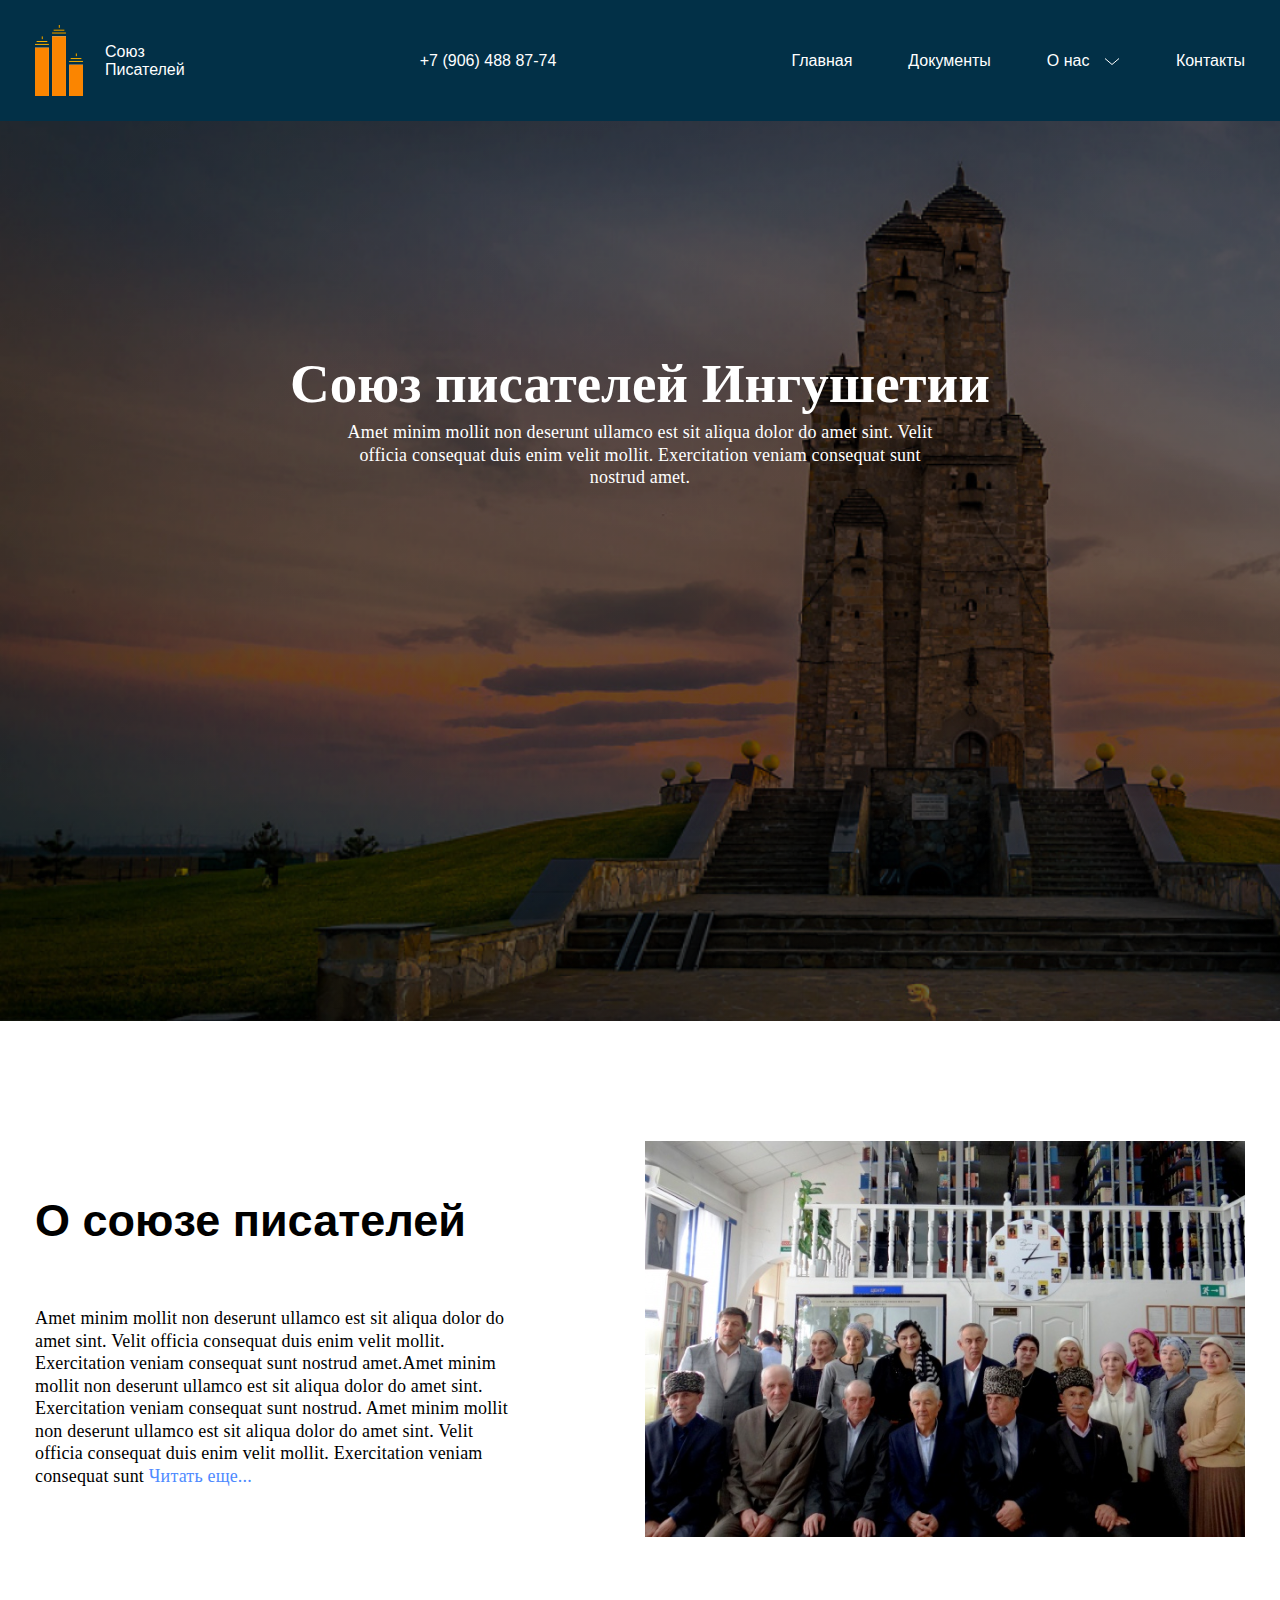
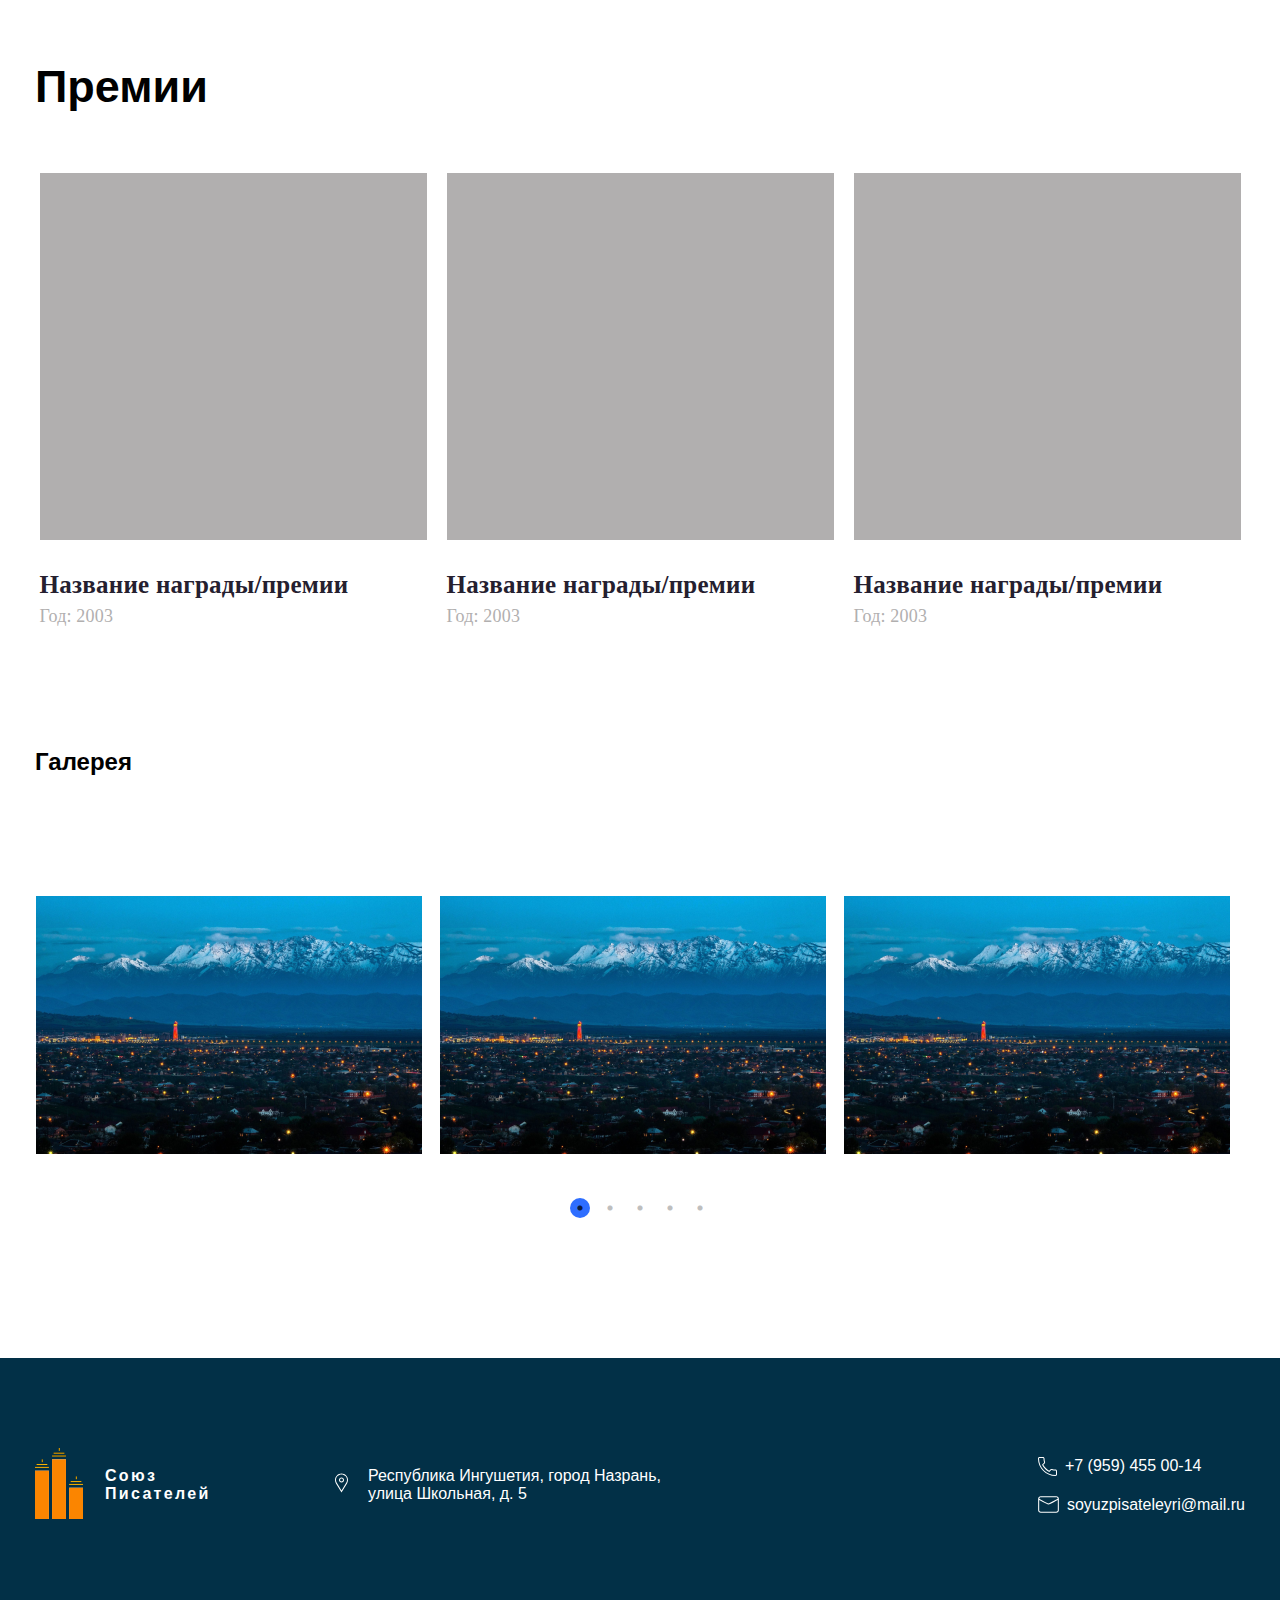
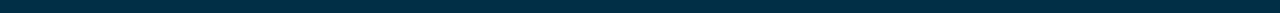
<file: index.html>
<!DOCTYPE html>
<html lang="en">

<head>
    <meta charset="UTF-8">
    <meta name="viewport" content="width=device-width, initial-scale=1.0">
    <title>SouzPisateley</title>
    <link rel="stylesheet" href="css/main.min.css">
    <link rel="stylesheet" href="libs/slick/slick-theme.css">
    <link rel="stylesheet" href="libs/slick/slick.css">
</head>

<body>
    <header class='header'>
        <div class="header__shell container">
            <a href='/' class="header__logo">
                <img src="img/header/logo.svg" alt="logo" />
                <span>Союз <br /> Писателей </span>
            </a>
            <div class="header__phone">
                <a href="tel:+7 (906) 488 87-74">+7 (906) 488 87-74</a>
            </div>

            <div class="header__icon">
                <span></span>
            </div>

            <nav class="header__nav">
                <ul class="header__nav-link">
                    <li class="header__nav-item">
                        <a href="#" class="header__nav-link">Главная</a>
                    </li>
                    <li class="header__nav-item">
                        <a href="documents.html" class="header__nav-link">Документы</a>
                    </li>
                    <li class="header__nav-item">
                        <a href="about-us.html" class="header__nav-link">
                            О нас
                            <svg width="16" height="8" viewBox="0 0 16 8" fill="none"
                                xmlns="http://www.w3.org/2000/svg">
                                <path d="M1 0.5L8 6.5L15 0.5" stroke="white" strokeWidth="1.3" />
                            </svg>
                        </a>
                        <ul class='submenu'>
                            <li><a href="projects.html">Проекты</a></li>
                            <li><a href="writers.html">Писатели</a></li>
                            <li><a href="works.html">Творчество</a></li>
                        </ul>
                    </li>
                    <li class="header__nav-item">
                        <a href="contacts.html" class="header__nav-link">Контакты</a>
                    </li>
                </ul>
            </nav>
        </div>
    </header>

    <main class="main">
        <section class='homePage'>
            <div class='home'>
                <div class="container">
                    <h1 class="home_title">
                        Союз писателей Ингушетии
                    </h1>
                    <p class="home_description">
                        Amet minim mollit non deserunt ullamco est sit aliqua dolor do amet sint. Velit officia
                        consequat duis enim velit mollit. Exercitation veniam consequat sunt nostrud amet.
                    </p>
                </div>
            </div>
            <div class="container">
                <div class='aboutUnionWriters'>
                    <div class="text-block">
                        <h2 class="section-title section-title_aboutUnionWriters">О союзе писателей</h2>
                        <p class='text'>
                            Amet minim mollit non deserunt ullamco est sit aliqua dolor do amet sint. Velit officia
                            consequat duis enim velit mollit. Exercitation veniam consequat sunt nostrud amet.Amet minim
                            mollit non deserunt ullamco est sit aliqua dolor do amet sint. Exercitation veniam consequat
                            sunt nostrud.
                            Amet minim mollit non deserunt ullamco est sit aliqua dolor do amet sint. Velit officia
                            consequat duis enim velit mollit. Exercitation veniam consequat sunt <span
                                class='read-more'>Читать еще...</span>
                        </p>
                    </div>
                    <div class="img-block">
                        <img src="img/Main/writers.png" alt="writers" />
                    </div>
                </div>
                <div class='prizes'>
                    <h2 class="section-title">Премии</h2>
                    <div class="prizes-blocks">
                        <div class="prizes-block">
                            <div class="prizes-block_img-block">
                                <img src="img/Main/prizes-img.png" alt="prizesImg" />
                            </div>
                            <div class="prizes-block_title">
                                <p>Название награды/премии</p>
                                <span class='date'>Год: 2003</span>
                            </div>
                        </div>
                        <div class="prizes-block">
                            <div class="prizes-block_img-block">
                                <img src="img/Main/prizes-img.png" alt="prizesImg" />
                            </div>
                            <div class="prizes-block_title">
                                <p>Название награды/премии</p>
                                <span class='date'>Год: 2003</span>
                            </div>
                        </div>
                        <div class="prizes-block">
                            <div class="prizes-block_img-block">
                                <img src="img/Main/prizes-img.png" alt="prizesImg" />
                            </div>
                            <div class="prizes-block_title">
                                <p>Название награды/премии</p>
                                <span class='date'>Год: 2003</span>
                            </div>
                        </div>
                    </div>
                </div>
                <div class="gallery__wrapper">
                    <h2 class="title-h2">Галерея</h2>
                    <div class="gallery">
                        <div class="gallery__img">
                            <img src="img/Main/magas.png" alt="Город Назрань на фоне гор" />
                        </div>
                        <div class="gallery__img">
                            <img src="img/Main/magas.png" alt="Башни Ингушетии" />
                        </div>
                        <div class="gallery__img">
                            <img src="img/Main/magas.png" alt="Башни Ингушетии" />
                        </div>
                        <div class="gallery__img">
                            <img src="img/Main/magas.png" alt="Башни Ингушетии" />
                        </div>
                        <div class="gallery__img">
                            <img src="img/Main/magas.png" alt="Башни Ингушетии" />
                        </div>
                        <div class="gallery__img">
                            <img src="img/Main/magas.png" alt="Башни Ингушетии" />
                        </div>
                        <div class="gallery__img">
                            <img src="img/Main/magas.png" alt="Башни Ингушетии" />
                        </div>
                    </div>
                </div>
            </div>
        </section>
    </main>

    <footer class='footer'>
        <div class="footer__shell container">
            <div class="footer__logo">
                <div>
                    <svg width="48" height="71" viewBox="0 0 48 71" fill="none" xmlns="http://www.w3.org/2000/svg">
                        <rect y="22.72" width="13.9355" height="48.28" fill="white" />
                        <rect x="17.0322" y="11.36" width="13.9355" height="59.64" fill="white" />
                        <rect x="34.0645" y="39.76" width="13.9355" height="31.24" fill="white" />
                        <line x1="5.575e-08" y1="19.38" x2="13.9355" y2="19.38" stroke="black" />
                        <line x1="1.54883" y1="16.54" x2="12.3875" y2="16.54" stroke="black" />
                        <line x1="7.24219" y1="14.2" x2="7.24219" y2="11.36" stroke="black" />
                        <line x1="17.0322" y1="8.01999" x2="30.9677" y2="8.01999" stroke="black" />
                        <line x1="18.5811" y1="5.17999" x2="29.4198" y2="5.17999" stroke="black" />
                        <line x1="24.2744" y1="2.84" x2="24.2744" y2="-3.59632e-06" stroke="black" />
                        <line x1="34.0645" y1="36.42" x2="47.9999" y2="36.42" stroke="black" />
                        <line x1="35.6133" y1="33.58" x2="46.452" y2="33.58" stroke="black" />
                        <line x1="41.3066" y1="31.24" x2="41.3066" y2="28.4" stroke="black" />
                        <rect y="22.72" width="13.9355" height="48.28" fill="#FB8500" />
                        <rect x="17.0322" y="11.36" width="13.9355" height="59.64" fill="#FB8500" />
                        <rect x="34.0645" y="39.76" width="13.9355" height="31.24" fill="#FB8500" />
                        <line x1="5.575e-08" y1="19.38" x2="13.9355" y2="19.38" stroke="#FFB703" />
                        <line x1="1.54883" y1="16.54" x2="12.3875" y2="16.54" stroke="#FFB703" />
                        <line x1="7.24219" y1="14.2" x2="7.24219" y2="11.36" stroke="#FFB703" />
                        <line x1="17.0322" y1="8.01999" x2="30.9677" y2="8.01999" stroke="#FFB703" />
                        <line x1="18.5811" y1="5.17999" x2="29.4198" y2="5.17999" stroke="#FFB703" />
                        <line x1="24.2744" y1="2.84" x2="24.2744" y2="-3.59632e-06" stroke="#FFB703" />
                        <line x1="34.0645" y1="36.42" x2="47.9999" y2="36.42" stroke="#FFB703" />
                        <line x1="35.6133" y1="33.58" x2="46.452" y2="33.58" stroke="#FFB703" />
                        <line x1="41.3066" y1="31.24" x2="41.3066" y2="28.4" stroke="#FFB703" />
                    </svg>
                </div>
                <p class='span'>Союз Писателей </p>
            </div>
            <div class="footer__content">
                <div class="footer__location">
                    <div>
                        <svg width="13" height="20" viewBox="0 0 13 20" fill="none" xmlns="http://www.w3.org/2000/svg">
                            <path
                                d="M6.5 4.5C7.16304 4.5 7.79893 4.76339 8.26777 5.23223C8.73661 5.70107 9 6.33696 9 7C9 7.3283 8.93534 7.65339 8.8097 7.95671C8.68406 8.26002 8.49991 8.53562 8.26777 8.76777C8.03562 8.99991 7.76002 9.18406 7.45671 9.3097C7.15339 9.43534 6.8283 9.5 6.5 9.5C5.83696 9.5 5.20107 9.23661 4.73223 8.76777C4.26339 8.29893 4 7.66304 4 7C4 6.33696 4.26339 5.70107 4.73223 5.23223C5.20107 4.76339 5.83696 4.5 6.5 4.5ZM6.5 5.5C6.10218 5.5 5.72064 5.65804 5.43934 5.93934C5.15804 6.22064 5 6.60218 5 7C5 7.39782 5.15804 7.77936 5.43934 8.06066C5.72064 8.34196 6.10218 8.5 6.5 8.5C6.89782 8.5 7.27936 8.34196 7.56066 8.06066C7.84196 7.77936 8 7.39782 8 7C8 6.60218 7.84196 6.22064 7.56066 5.93934C7.27936 5.65804 6.89782 5.5 6.5 5.5ZM1.8 9.86L6.5 17.59L11.2 9.86C11.71 9 12 8.05 12 7C12 5.54131 11.4205 4.14236 10.3891 3.11091C9.35764 2.07946 7.95869 1.5 6.5 1.5C5.04131 1.5 3.64236 2.07946 2.61091 3.11091C1.57946 4.14236 1 5.54131 1 7C1 8.05 1.29 9 1.8 9.86ZM12.05 10.38L6.5 19.5L0.95 10.38C0.35 9.39 0 8.24 0 7C0 5.27609 0.684819 3.62279 1.90381 2.40381C3.12279 1.18482 4.77609 0.5 6.5 0.5C8.22391 0.5 9.87721 1.18482 11.0962 2.40381C12.3152 3.62279 13 5.27609 13 7C13 8.24 12.65 9.39 12.05 10.38Z"
                                fill="white" />
                        </svg>
                    </div>
                    <span>Республика Ингушетия, город Назрань, улица Школьная, д. 5</span>
                </div>
                <div class="footer__contacts">
                    <div class="footer__contacts-phone">
                        <svg width="19" height="19" viewBox="0 0 19 19" fill="none" xmlns="http://www.w3.org/2000/svg">
                            <path
                                d="M17.5 19C17.8978 19 18.2794 18.842 18.5607 18.5607C18.842 18.2794 19 17.8978 19 17.5V14C19 13.6022 18.842 13.2206 18.5607 12.9393C18.2794 12.658 17.8978 12.5 17.5 12.5C16.33 12.5 15.18 12.32 14.08 11.95C13.817 11.867 13.5363 11.8576 13.2683 11.9228C13.0004 11.988 12.7554 12.1254 12.56 12.32L11.12 13.76C8.63231 12.4023 6.58768 10.3577 5.23 7.87L6.66 6.44C7.07 6.05 7.22 5.47 7.04 4.91C6.68 3.82 6.5 2.67 6.5 1.5C6.5 1.10218 6.34196 0.720644 6.06066 0.43934C5.77936 0.158035 5.39782 0 5 0H1.5C1.10218 0 0.720644 0.158035 0.43934 0.43934C0.158035 0.720644 0 1.10218 0 1.5C0 11.15 7.85 19 17.5 19ZM1.5 1H5C5.13261 1 5.25979 1.05268 5.35355 1.14645C5.44732 1.24021 5.5 1.36739 5.5 1.5C5.5 2.78 5.7 4.03 6.09 5.22C6.14 5.36 6.13 5.56 5.97 5.72L4 7.68C5.65 10.91 8.07 13.33 11.31 15L13.26 13.03C13.4 12.89 13.59 12.85 13.77 12.9C14.97 13.3 16.22 13.5 17.5 13.5C17.6326 13.5 17.7598 13.5527 17.8536 13.6464C17.9473 13.7402 18 13.8674 18 14V17.5C18 17.6326 17.9473 17.7598 17.8536 17.8536C17.7598 17.9473 17.6326 18 17.5 18C8.4 18 1 10.6 1 1.5C1 1.36739 1.05268 1.24021 1.14645 1.14645C1.24021 1.05268 1.36739 1 1.5 1Z"
                                fill="white" />
                        </svg>
                        <a href="tel:+7 (959) 455 00-14">+7 (959) 455 00-14</a>
                    </div>
                    <div class="footer__contacts-mail">
                        <svg width="21" height="17" viewBox="0 0 21 17" fill="none" xmlns="http://www.w3.org/2000/svg">
                            <path
                                d="M18.2451 0.234375H2.75553C2.06487 0.234375 1.40249 0.508742 0.91411 0.997118C0.425734 1.48549 0.151367 2.14787 0.151367 2.83854V14.1615C0.151367 14.8521 0.425734 15.5145 0.91411 16.0029C1.40249 16.4913 2.06487 16.7656 2.75553 16.7656H18.2451C18.9358 16.7656 19.5982 16.4913 20.0865 16.0029C20.5749 15.5145 20.8493 14.8521 20.8493 14.1615V2.83854C20.8493 2.14787 20.5749 1.48549 20.0865 0.997118C19.5982 0.508742 18.9358 0.234375 18.2451 0.234375ZM2.75553 1.27604H18.2451C18.6394 1.2749 19.0193 1.42397 19.3076 1.69293C19.5959 1.96188 19.771 2.33055 19.7972 2.72396C17.2243 4.09896 14.641 5.46354 12.0576 6.83854C11.7081 7.05756 11.3384 7.24244 10.9535 7.39062C10.6513 7.45026 10.3399 7.44487 10.0399 7.37483C9.73997 7.30478 9.45838 7.17168 9.21387 6.98438C7.7347 6.20312 6.25553 5.41146 4.78678 4.63021C3.59928 4.00521 2.39095 3.36979 1.20345 2.73438C1.22761 2.33929 1.4017 1.96833 1.69017 1.69729C1.97864 1.42624 2.35971 1.27557 2.75553 1.27604ZM19.8076 14.1615C19.8076 14.5759 19.643 14.9733 19.35 15.2663C19.0569 15.5593 18.6595 15.724 18.2451 15.724H2.75553C2.34113 15.724 1.94371 15.5593 1.65068 15.2663C1.35765 14.9733 1.19303 14.5759 1.19303 14.1615V3.91667C3.65137 5.20833 6.09928 6.52083 8.55762 7.82292C8.99683 8.0922 9.46967 8.30235 9.96387 8.44792C10.6872 8.56552 11.4285 8.41355 12.0472 8.02083C13.5576 7.22917 15.0576 6.42708 16.568 5.63542C17.6514 5.05208 18.7243 4.48958 19.8076 3.91667V14.1615Z"
                                fill="white" />
                        </svg>
                        <a href="mailto:soyuzpisateleyri@mail.ru">soyuzpisateleyri@mail.ru</a>
                    </div>
                </div>
            </div>
        </div>
    </footer>

    <script src="js/index.js"></script>
</body>

</html>
</file>
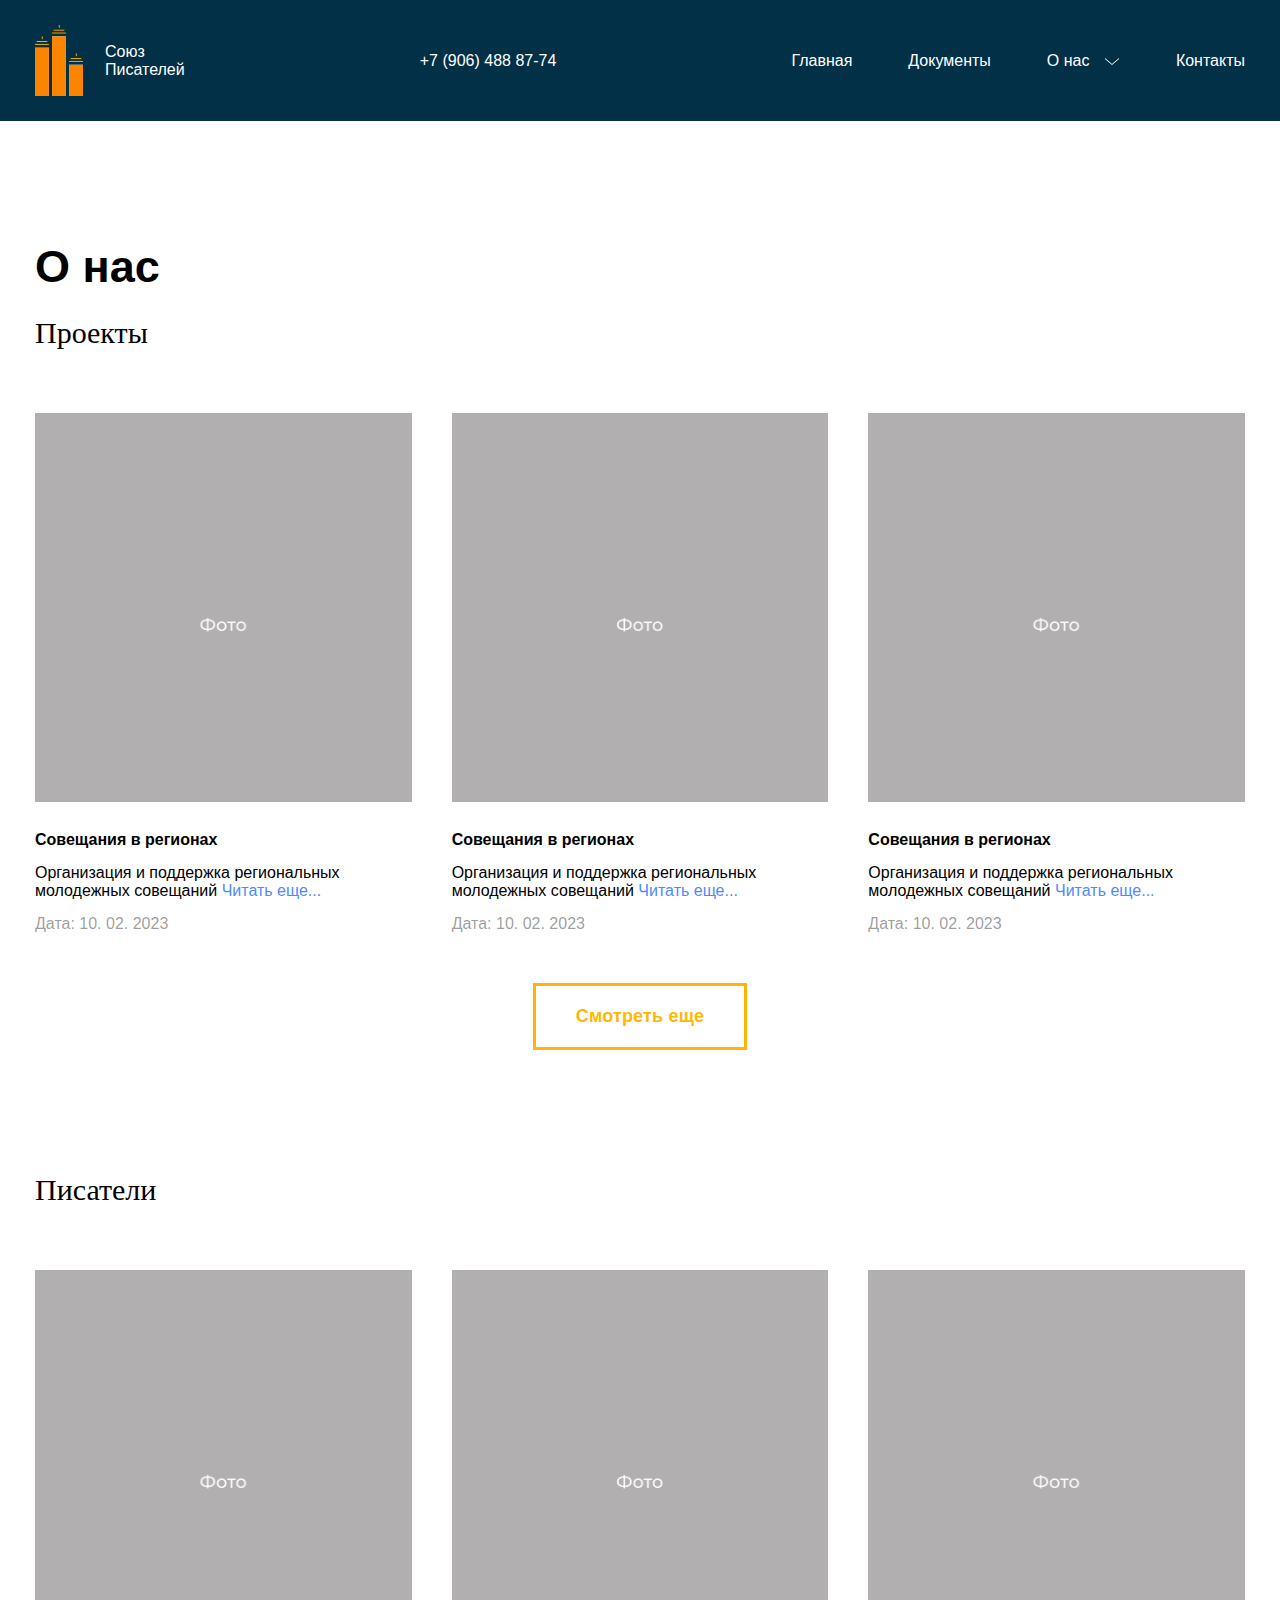
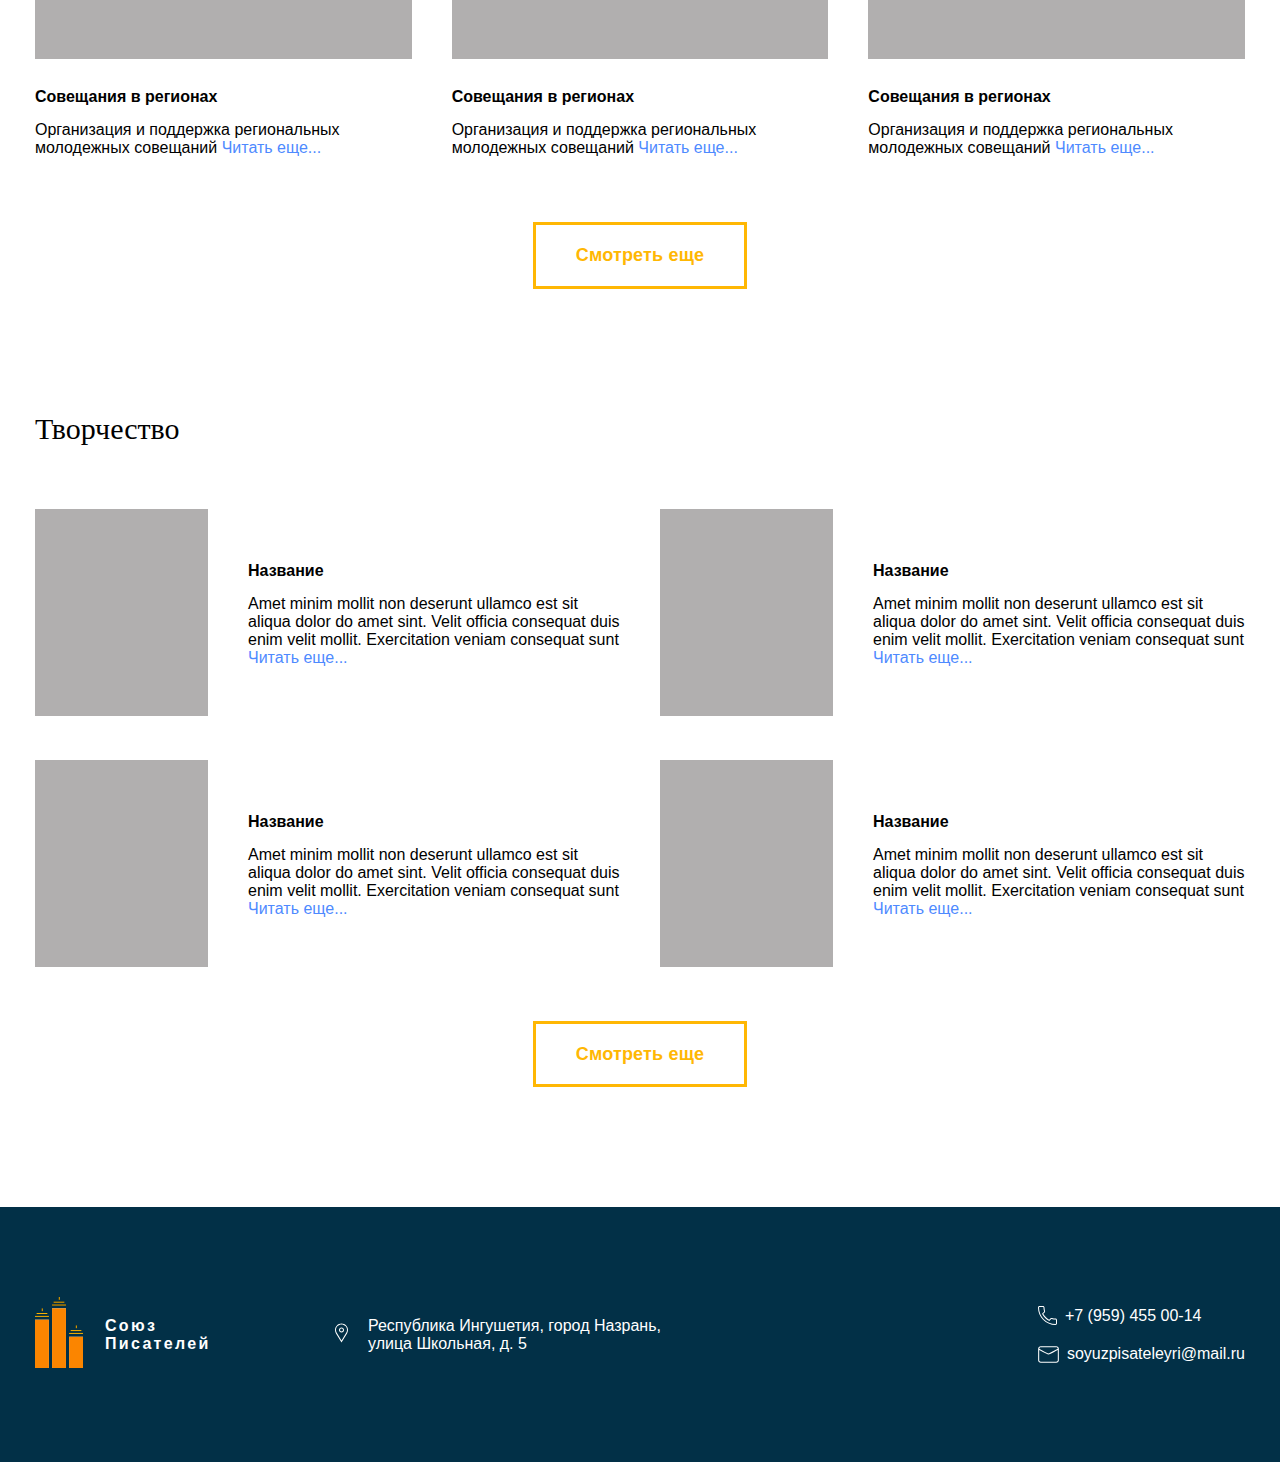
<file: about-us.html>
<!DOCTYPE html>
<html lang="en">

<head>
    <meta charset="UTF-8">
    <meta name="viewport" content="width=device-width, initial-scale=1.0">
    <title>SouzPisateley</title>
    <link rel="stylesheet" href="css/main.min.css">
</head>

<body>
    <header class='header'>
        <div class="header__shell container">
            <a href='/' class="header__logo">
                <img src="img/header/logo.svg" alt="logo" />
                <span>Союз <br /> Писателей </span>
            </a>
            <div class="header__phone">
                <a href="tel:+7 (906) 488 87-74">+7 (906) 488 87-74</a>
            </div>

            <div class="header__icon">
                <span></span>
            </div>

            <nav class="header__nav">
                <ul class="header__nav-link">
                    <li class="header__nav-item">
                        <a href="/" class="header__nav-link">Главная</a>
                    </li>
                    <li class="header__nav-item">
                        <a href="documents.html" class="header__nav-link">Документы</a>
                    </li>
                    <li class="header__nav-item">
                        <a href="#" class="header__nav-link">
                            О нас
                            <svg width="16" height="8" viewBox="0 0 16 8" fill="none"
                                xmlns="http://www.w3.org/2000/svg">
                                <path d="M1 0.5L8 6.5L15 0.5" stroke="white" strokeWidth="1.3" />
                            </svg>
                        </a>
                        <ul class='submenu'>
                            <li><a href="projects.html">Проекты</a></li>
                            <li><a href="writers.html">Писатели</a></li>
                            <li><a href="works.html">Творчество</a></li>
                        </ul>
                    </li>
                    <li class="header__nav-item">
                        <a href="contacts.html" class="header__nav-link">Контакты</a>
                    </li>
                </ul>
            </nav>
        </div>
    </header>

    <main class="main">
        <section class='aboutUs'>
            <div class="projects container">
                <h2 class="section-title section-title_aboutUs">О нас</h2>
                <h3 class="aboutUs__subtitle">Проекты</h3>
                <div class="projects__items">
                    <div class='project-card'>
                        <div class="project-card__img">
                            <img src="img/Main/project-img.png" alt="img" />
                        </div>
                        <div class="project-card__content">
                            <h4 class="project-card__title">Совещания в регионах</h4>
                            <p class="project-card__text">Организация и поддержка региональных молодежных совещаний
                                <span><a href='/'>Читать еще...</a></span>
                            </p>
                            <span class="project-card__date">Дата: 10. 02. 2023</span>
                        </div>
                    </div>
                    <div class='project-card'>
                        <div class="project-card__img">
                            <img src="img/Main/project-img.png" alt="img" />
                        </div>
                        <div class="project-card__content">
                            <h4 class="project-card__title">Совещания в регионах</h4>
                            <p class="project-card__text">Организация и поддержка региональных молодежных совещаний
                                <span><a href='/'>Читать еще...</a></span>
                            </p>
                            <span class="project-card__date">Дата: 10. 02. 2023</span>
                        </div>
                    </div>
                    <div class='project-card'>
                        <div class="project-card__img">
                            <img src="img/Main/project-img.png" alt="img" />
                        </div>
                        <div class="project-card__content">
                            <h4 class="project-card__title">Совещания в регионах</h4>
                            <p class="project-card__text">Организация и поддержка региональных молодежных совещаний
                                <span><a href='/'>Читать еще...</a></span>
                            </p>
                            <span class="project-card__date">Дата: 10. 02. 2023</span>
                        </div>
                    </div>
                </div>
                <div class='aboutUs-button'>
                    <a class="btn" href="/projects.html">Смотреть еще</a>
                </div>
            </div>

            <div class="writers container">
                <h3 class="aboutUs__subtitle">Писатели</h3>
                <div class="writers__items">
                    <div class='writers-card'>
                        <div class="writers-card__img">
                            <img src="img/Main/project-img.png" alt="img" />
                        </div>
                        <div class="writers-card__content">
                            <h4 class="writers-card__title">Совещания в регионах</h4>
                            <p class="writers-card__text">Организация и поддержка региональных молодежных совещаний
                                <span><a href='/'>Читать еще...</a></span>
                            </p>
                        </div>
                    </div>
                    <div class='writers-card'>
                        <div class="writers-card__img">
                            <img src="img/Main/project-img.png" alt="img" />
                        </div>
                        <div class="writers-card__content">
                            <h4 class="writers-card__title">Совещания в регионах</h4>
                            <p class="writers-card__text">Организация и поддержка региональных молодежных совещаний
                                <span><a href='/'>Читать еще...</a></span>
                            </p>
                        </div>
                    </div>
                    <div class='writers-card'>
                        <div class="writers-card__img">
                            <img src="img/Main/project-img.png" alt="img" />
                        </div>
                        <div class="writers-card__content">
                            <h4 class="writers-card__title">Совещания в регионах</h4>
                            <p class="writers-card__text">Организация и поддержка региональных молодежных совещаний
                                <span><a href='/'>Читать еще...</a></span>
                            </p>
                        </div>
                    </div>
                </div>
                <div class='aboutUs-button'>
                    <a class="btn" href="/writers.html">Смотреть еще</a>
                </div>
            </div>

            <div class="works container">
                <h3 class="aboutUs__subtitle">Творчество</h3>
                <div class="works__items">
                    <div class='work-card'>
                        <div class="work-card__img">
                            <img src="img/Main/work-img.png" alt="work-img" />
                        </div>
                        <div class="work-card__content">
                            <h4 class="work-card__title">Название</h4>
                            <p class="work-card__text">Amet minim mollit non deserunt ullamco est sit aliqua dolor do
                                amet
                                sint. Velit officia consequat duis enim velit mollit. Exercitation veniam consequat sunt
                            </p>
                            <span class="work-card__reading"><a href="/">Читать еще...</a></span>
                        </div>
                    </div>
                    <div class='work-card'>
                        <div class="work-card__img">
                            <img src="img/Main/work-img.png" alt="work-img" />
                        </div>
                        <div class="work-card__content">
                            <h4 class="work-card__title">Название</h4>
                            <p class="work-card__text">Amet minim mollit non deserunt ullamco est sit aliqua dolor do
                                amet
                                sint. Velit officia consequat duis enim velit mollit. Exercitation veniam consequat sunt
                            </p>
                            <span class="work-card__reading"><a href="/">Читать еще...</a></span>
                        </div>
                    </div>
                    <div class='work-card'>
                        <div class="work-card__img">
                            <img src="img/Main/work-img.png" alt="work-img" />
                        </div>
                        <div class="work-card__content">
                            <h4 class="work-card__title">Название</h4>
                            <p class="work-card__text">Amet minim mollit non deserunt ullamco est sit aliqua dolor do
                                amet
                                sint. Velit officia consequat duis enim velit mollit. Exercitation veniam consequat sunt
                            </p>
                            <span class="work-card__reading"><a href="/">Читать еще...</a></span>
                        </div>
                    </div>
                    <div class='work-card'>
                        <div class="work-card__img">
                            <img src="img/Main/work-img.png" alt="work-img" />
                        </div>
                        <div class="work-card__content">
                            <h4 class="work-card__title">Название</h4>
                            <p class="work-card__text">Amet minim mollit non deserunt ullamco est sit aliqua dolor do
                                amet
                                sint. Velit officia consequat duis enim velit mollit. Exercitation veniam consequat sunt
                            </p>
                            <span class="work-card__reading"><a href="/">Читать еще...</a></span>
                        </div>
                    </div>
                </div>
                <div class='aboutUs-button'>
                    <a class="btn" href="/works.html">Смотреть еще</a>
                </div>
            </div>
        </section>
    </main>

    <footer class='footer'>
        <div class="footer__shell container">
            <div class="footer__logo">
                <div>
                    <svg width="48" height="71" viewBox="0 0 48 71" fill="none" xmlns="http://www.w3.org/2000/svg">
                        <rect y="22.72" width="13.9355" height="48.28" fill="white" />
                        <rect x="17.0322" y="11.36" width="13.9355" height="59.64" fill="white" />
                        <rect x="34.0645" y="39.76" width="13.9355" height="31.24" fill="white" />
                        <line x1="5.575e-08" y1="19.38" x2="13.9355" y2="19.38" stroke="black" />
                        <line x1="1.54883" y1="16.54" x2="12.3875" y2="16.54" stroke="black" />
                        <line x1="7.24219" y1="14.2" x2="7.24219" y2="11.36" stroke="black" />
                        <line x1="17.0322" y1="8.01999" x2="30.9677" y2="8.01999" stroke="black" />
                        <line x1="18.5811" y1="5.17999" x2="29.4198" y2="5.17999" stroke="black" />
                        <line x1="24.2744" y1="2.84" x2="24.2744" y2="-3.59632e-06" stroke="black" />
                        <line x1="34.0645" y1="36.42" x2="47.9999" y2="36.42" stroke="black" />
                        <line x1="35.6133" y1="33.58" x2="46.452" y2="33.58" stroke="black" />
                        <line x1="41.3066" y1="31.24" x2="41.3066" y2="28.4" stroke="black" />
                        <rect y="22.72" width="13.9355" height="48.28" fill="#FB8500" />
                        <rect x="17.0322" y="11.36" width="13.9355" height="59.64" fill="#FB8500" />
                        <rect x="34.0645" y="39.76" width="13.9355" height="31.24" fill="#FB8500" />
                        <line x1="5.575e-08" y1="19.38" x2="13.9355" y2="19.38" stroke="#FFB703" />
                        <line x1="1.54883" y1="16.54" x2="12.3875" y2="16.54" stroke="#FFB703" />
                        <line x1="7.24219" y1="14.2" x2="7.24219" y2="11.36" stroke="#FFB703" />
                        <line x1="17.0322" y1="8.01999" x2="30.9677" y2="8.01999" stroke="#FFB703" />
                        <line x1="18.5811" y1="5.17999" x2="29.4198" y2="5.17999" stroke="#FFB703" />
                        <line x1="24.2744" y1="2.84" x2="24.2744" y2="-3.59632e-06" stroke="#FFB703" />
                        <line x1="34.0645" y1="36.42" x2="47.9999" y2="36.42" stroke="#FFB703" />
                        <line x1="35.6133" y1="33.58" x2="46.452" y2="33.58" stroke="#FFB703" />
                        <line x1="41.3066" y1="31.24" x2="41.3066" y2="28.4" stroke="#FFB703" />
                    </svg>
                </div>
                <p class='span'>Союз Писателей </p>
            </div>
            <div class="footer__content">
                <div class="footer__location">
                    <div>
                        <svg width="13" height="20" viewBox="0 0 13 20" fill="none" xmlns="http://www.w3.org/2000/svg">
                            <path
                                d="M6.5 4.5C7.16304 4.5 7.79893 4.76339 8.26777 5.23223C8.73661 5.70107 9 6.33696 9 7C9 7.3283 8.93534 7.65339 8.8097 7.95671C8.68406 8.26002 8.49991 8.53562 8.26777 8.76777C8.03562 8.99991 7.76002 9.18406 7.45671 9.3097C7.15339 9.43534 6.8283 9.5 6.5 9.5C5.83696 9.5 5.20107 9.23661 4.73223 8.76777C4.26339 8.29893 4 7.66304 4 7C4 6.33696 4.26339 5.70107 4.73223 5.23223C5.20107 4.76339 5.83696 4.5 6.5 4.5ZM6.5 5.5C6.10218 5.5 5.72064 5.65804 5.43934 5.93934C5.15804 6.22064 5 6.60218 5 7C5 7.39782 5.15804 7.77936 5.43934 8.06066C5.72064 8.34196 6.10218 8.5 6.5 8.5C6.89782 8.5 7.27936 8.34196 7.56066 8.06066C7.84196 7.77936 8 7.39782 8 7C8 6.60218 7.84196 6.22064 7.56066 5.93934C7.27936 5.65804 6.89782 5.5 6.5 5.5ZM1.8 9.86L6.5 17.59L11.2 9.86C11.71 9 12 8.05 12 7C12 5.54131 11.4205 4.14236 10.3891 3.11091C9.35764 2.07946 7.95869 1.5 6.5 1.5C5.04131 1.5 3.64236 2.07946 2.61091 3.11091C1.57946 4.14236 1 5.54131 1 7C1 8.05 1.29 9 1.8 9.86ZM12.05 10.38L6.5 19.5L0.95 10.38C0.35 9.39 0 8.24 0 7C0 5.27609 0.684819 3.62279 1.90381 2.40381C3.12279 1.18482 4.77609 0.5 6.5 0.5C8.22391 0.5 9.87721 1.18482 11.0962 2.40381C12.3152 3.62279 13 5.27609 13 7C13 8.24 12.65 9.39 12.05 10.38Z"
                                fill="white" />
                        </svg>
                    </div>
                    <span>Республика Ингушетия, город Назрань, улица Школьная, д. 5</span>
                </div>
                <div class="footer__contacts">
                    <div class="footer__contacts-phone">
                        <svg width="19" height="19" viewBox="0 0 19 19" fill="none" xmlns="http://www.w3.org/2000/svg">
                            <path
                                d="M17.5 19C17.8978 19 18.2794 18.842 18.5607 18.5607C18.842 18.2794 19 17.8978 19 17.5V14C19 13.6022 18.842 13.2206 18.5607 12.9393C18.2794 12.658 17.8978 12.5 17.5 12.5C16.33 12.5 15.18 12.32 14.08 11.95C13.817 11.867 13.5363 11.8576 13.2683 11.9228C13.0004 11.988 12.7554 12.1254 12.56 12.32L11.12 13.76C8.63231 12.4023 6.58768 10.3577 5.23 7.87L6.66 6.44C7.07 6.05 7.22 5.47 7.04 4.91C6.68 3.82 6.5 2.67 6.5 1.5C6.5 1.10218 6.34196 0.720644 6.06066 0.43934C5.77936 0.158035 5.39782 0 5 0H1.5C1.10218 0 0.720644 0.158035 0.43934 0.43934C0.158035 0.720644 0 1.10218 0 1.5C0 11.15 7.85 19 17.5 19ZM1.5 1H5C5.13261 1 5.25979 1.05268 5.35355 1.14645C5.44732 1.24021 5.5 1.36739 5.5 1.5C5.5 2.78 5.7 4.03 6.09 5.22C6.14 5.36 6.13 5.56 5.97 5.72L4 7.68C5.65 10.91 8.07 13.33 11.31 15L13.26 13.03C13.4 12.89 13.59 12.85 13.77 12.9C14.97 13.3 16.22 13.5 17.5 13.5C17.6326 13.5 17.7598 13.5527 17.8536 13.6464C17.9473 13.7402 18 13.8674 18 14V17.5C18 17.6326 17.9473 17.7598 17.8536 17.8536C17.7598 17.9473 17.6326 18 17.5 18C8.4 18 1 10.6 1 1.5C1 1.36739 1.05268 1.24021 1.14645 1.14645C1.24021 1.05268 1.36739 1 1.5 1Z"
                                fill="white" />
                        </svg>
                        <a href="tel:+7 (959) 455 00-14">+7 (959) 455 00-14</a>
                    </div>
                    <div class="footer__contacts-mail">
                        <svg width="21" height="17" viewBox="0 0 21 17" fill="none" xmlns="http://www.w3.org/2000/svg">
                            <path
                                d="M18.2451 0.234375H2.75553C2.06487 0.234375 1.40249 0.508742 0.91411 0.997118C0.425734 1.48549 0.151367 2.14787 0.151367 2.83854V14.1615C0.151367 14.8521 0.425734 15.5145 0.91411 16.0029C1.40249 16.4913 2.06487 16.7656 2.75553 16.7656H18.2451C18.9358 16.7656 19.5982 16.4913 20.0865 16.0029C20.5749 15.5145 20.8493 14.8521 20.8493 14.1615V2.83854C20.8493 2.14787 20.5749 1.48549 20.0865 0.997118C19.5982 0.508742 18.9358 0.234375 18.2451 0.234375ZM2.75553 1.27604H18.2451C18.6394 1.2749 19.0193 1.42397 19.3076 1.69293C19.5959 1.96188 19.771 2.33055 19.7972 2.72396C17.2243 4.09896 14.641 5.46354 12.0576 6.83854C11.7081 7.05756 11.3384 7.24244 10.9535 7.39062C10.6513 7.45026 10.3399 7.44487 10.0399 7.37483C9.73997 7.30478 9.45838 7.17168 9.21387 6.98438C7.7347 6.20312 6.25553 5.41146 4.78678 4.63021C3.59928 4.00521 2.39095 3.36979 1.20345 2.73438C1.22761 2.33929 1.4017 1.96833 1.69017 1.69729C1.97864 1.42624 2.35971 1.27557 2.75553 1.27604ZM19.8076 14.1615C19.8076 14.5759 19.643 14.9733 19.35 15.2663C19.0569 15.5593 18.6595 15.724 18.2451 15.724H2.75553C2.34113 15.724 1.94371 15.5593 1.65068 15.2663C1.35765 14.9733 1.19303 14.5759 1.19303 14.1615V3.91667C3.65137 5.20833 6.09928 6.52083 8.55762 7.82292C8.99683 8.0922 9.46967 8.30235 9.96387 8.44792C10.6872 8.56552 11.4285 8.41355 12.0472 8.02083C13.5576 7.22917 15.0576 6.42708 16.568 5.63542C17.6514 5.05208 18.7243 4.48958 19.8076 3.91667V14.1615Z"
                                fill="white" />
                        </svg>
                        <a href="mailto:soyuzpisateleyri@mail.ru">soyuzpisateleyri@mail.ru</a>
                    </div>
                </div>
            </div>
        </div>
    </footer>

    <script src="js/index.js"></script>
</body>

</html>
</file>
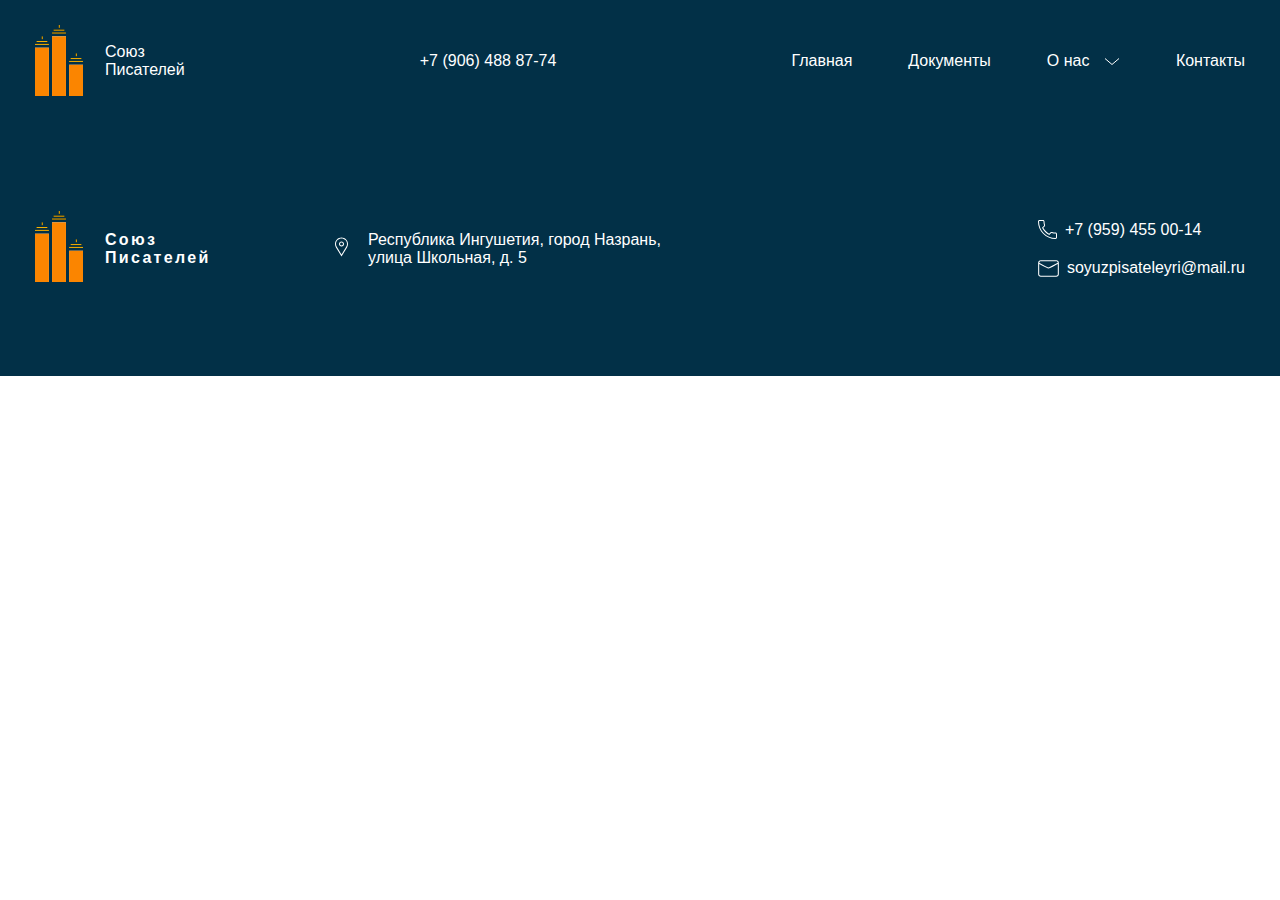
<file: contacts.html>
<!DOCTYPE html>
<html lang="en">
<head>
    <meta charset="UTF-8">
    <meta name="viewport" content="width=device-width, initial-scale=1.0">
    <title>SouzPisateley</title>
    <link rel="stylesheet" href="css/main.min.css">
</head>
<body>
    <header class='header'>
        <div class="header__shell container">
            <a href='/' class="header__logo">
                <img src="img/header/logo.svg" alt="logo" />
                <span>Союз <br /> Писателей </span>
            </a>
            <div class="header__phone">
                <a href="tel:+7 (906) 488 87-74">+7 (906) 488 87-74</a>
            </div>

            <div class="header__icon">
                <span></span>
            </div>

            <nav class="header__nav">
                <ul class="header__nav-link">
                    <li class="header__nav-item">
                        <a href="/" class="header__nav-link">Главная</a>
                    </li>
                    <li class="header__nav-item">
                        <a href="documents.html" class="header__nav-link">Документы</a>
                    </li>
                    <li class="header__nav-item">
                        <a href="about-us.html" class="header__nav-link">
                            О нас
                            <svg width="16" height="8" viewBox="0 0 16 8" fill="none"
                                xmlns="http://www.w3.org/2000/svg">
                                <path d="M1 0.5L8 6.5L15 0.5" stroke="white" strokeWidth="1.3" />
                            </svg>
                        </a>
                        <ul class='submenu'>
                            <li><a href="projects.html">Проекты</a></li>
                            <li><a href="writers.html">Писатели</a></li>
                            <li><a href="works.html">Творчество</a></li>
                        </ul>
                    </li>
                    <li class="header__nav-item">
                        <a href="#" class="header__nav-link">Контакты</a>
                    </li>
                </ul>
            </nav>
        </div>
    </header>

    

    <footer class='footer'>
        <div class="footer__shell container">
            <div class="footer__logo">
                <div>
                    <svg width="48" height="71" viewBox="0 0 48 71" fill="none" xmlns="http://www.w3.org/2000/svg">
                        <rect y="22.72" width="13.9355" height="48.28" fill="white" />
                        <rect x="17.0322" y="11.36" width="13.9355" height="59.64" fill="white" />
                        <rect x="34.0645" y="39.76" width="13.9355" height="31.24" fill="white" />
                        <line x1="5.575e-08" y1="19.38" x2="13.9355" y2="19.38" stroke="black" />
                        <line x1="1.54883" y1="16.54" x2="12.3875" y2="16.54" stroke="black" />
                        <line x1="7.24219" y1="14.2" x2="7.24219" y2="11.36" stroke="black" />
                        <line x1="17.0322" y1="8.01999" x2="30.9677" y2="8.01999" stroke="black" />
                        <line x1="18.5811" y1="5.17999" x2="29.4198" y2="5.17999" stroke="black" />
                        <line x1="24.2744" y1="2.84" x2="24.2744" y2="-3.59632e-06" stroke="black" />
                        <line x1="34.0645" y1="36.42" x2="47.9999" y2="36.42" stroke="black" />
                        <line x1="35.6133" y1="33.58" x2="46.452" y2="33.58" stroke="black" />
                        <line x1="41.3066" y1="31.24" x2="41.3066" y2="28.4" stroke="black" />
                        <rect y="22.72" width="13.9355" height="48.28" fill="#FB8500" />
                        <rect x="17.0322" y="11.36" width="13.9355" height="59.64" fill="#FB8500" />
                        <rect x="34.0645" y="39.76" width="13.9355" height="31.24" fill="#FB8500" />
                        <line x1="5.575e-08" y1="19.38" x2="13.9355" y2="19.38" stroke="#FFB703" />
                        <line x1="1.54883" y1="16.54" x2="12.3875" y2="16.54" stroke="#FFB703" />
                        <line x1="7.24219" y1="14.2" x2="7.24219" y2="11.36" stroke="#FFB703" />
                        <line x1="17.0322" y1="8.01999" x2="30.9677" y2="8.01999" stroke="#FFB703" />
                        <line x1="18.5811" y1="5.17999" x2="29.4198" y2="5.17999" stroke="#FFB703" />
                        <line x1="24.2744" y1="2.84" x2="24.2744" y2="-3.59632e-06" stroke="#FFB703" />
                        <line x1="34.0645" y1="36.42" x2="47.9999" y2="36.42" stroke="#FFB703" />
                        <line x1="35.6133" y1="33.58" x2="46.452" y2="33.58" stroke="#FFB703" />
                        <line x1="41.3066" y1="31.24" x2="41.3066" y2="28.4" stroke="#FFB703" />
                    </svg>
                </div>
                <p class='span'>Союз Писателей </p>
            </div>
            <div class="footer__content">
                <div class="footer__location">
                    <div>
                        <svg width="13" height="20" viewBox="0 0 13 20" fill="none" xmlns="http://www.w3.org/2000/svg">
                            <path
                                d="M6.5 4.5C7.16304 4.5 7.79893 4.76339 8.26777 5.23223C8.73661 5.70107 9 6.33696 9 7C9 7.3283 8.93534 7.65339 8.8097 7.95671C8.68406 8.26002 8.49991 8.53562 8.26777 8.76777C8.03562 8.99991 7.76002 9.18406 7.45671 9.3097C7.15339 9.43534 6.8283 9.5 6.5 9.5C5.83696 9.5 5.20107 9.23661 4.73223 8.76777C4.26339 8.29893 4 7.66304 4 7C4 6.33696 4.26339 5.70107 4.73223 5.23223C5.20107 4.76339 5.83696 4.5 6.5 4.5ZM6.5 5.5C6.10218 5.5 5.72064 5.65804 5.43934 5.93934C5.15804 6.22064 5 6.60218 5 7C5 7.39782 5.15804 7.77936 5.43934 8.06066C5.72064 8.34196 6.10218 8.5 6.5 8.5C6.89782 8.5 7.27936 8.34196 7.56066 8.06066C7.84196 7.77936 8 7.39782 8 7C8 6.60218 7.84196 6.22064 7.56066 5.93934C7.27936 5.65804 6.89782 5.5 6.5 5.5ZM1.8 9.86L6.5 17.59L11.2 9.86C11.71 9 12 8.05 12 7C12 5.54131 11.4205 4.14236 10.3891 3.11091C9.35764 2.07946 7.95869 1.5 6.5 1.5C5.04131 1.5 3.64236 2.07946 2.61091 3.11091C1.57946 4.14236 1 5.54131 1 7C1 8.05 1.29 9 1.8 9.86ZM12.05 10.38L6.5 19.5L0.95 10.38C0.35 9.39 0 8.24 0 7C0 5.27609 0.684819 3.62279 1.90381 2.40381C3.12279 1.18482 4.77609 0.5 6.5 0.5C8.22391 0.5 9.87721 1.18482 11.0962 2.40381C12.3152 3.62279 13 5.27609 13 7C13 8.24 12.65 9.39 12.05 10.38Z"
                                fill="white" />
                        </svg>
                    </div>
                    <span>Республика Ингушетия, город Назрань, улица Школьная, д. 5</span>
                </div>
                <div class="footer__contacts">
                    <div class="footer__contacts-phone">
                        <svg width="19" height="19" viewBox="0 0 19 19" fill="none" xmlns="http://www.w3.org/2000/svg">
                            <path
                                d="M17.5 19C17.8978 19 18.2794 18.842 18.5607 18.5607C18.842 18.2794 19 17.8978 19 17.5V14C19 13.6022 18.842 13.2206 18.5607 12.9393C18.2794 12.658 17.8978 12.5 17.5 12.5C16.33 12.5 15.18 12.32 14.08 11.95C13.817 11.867 13.5363 11.8576 13.2683 11.9228C13.0004 11.988 12.7554 12.1254 12.56 12.32L11.12 13.76C8.63231 12.4023 6.58768 10.3577 5.23 7.87L6.66 6.44C7.07 6.05 7.22 5.47 7.04 4.91C6.68 3.82 6.5 2.67 6.5 1.5C6.5 1.10218 6.34196 0.720644 6.06066 0.43934C5.77936 0.158035 5.39782 0 5 0H1.5C1.10218 0 0.720644 0.158035 0.43934 0.43934C0.158035 0.720644 0 1.10218 0 1.5C0 11.15 7.85 19 17.5 19ZM1.5 1H5C5.13261 1 5.25979 1.05268 5.35355 1.14645C5.44732 1.24021 5.5 1.36739 5.5 1.5C5.5 2.78 5.7 4.03 6.09 5.22C6.14 5.36 6.13 5.56 5.97 5.72L4 7.68C5.65 10.91 8.07 13.33 11.31 15L13.26 13.03C13.4 12.89 13.59 12.85 13.77 12.9C14.97 13.3 16.22 13.5 17.5 13.5C17.6326 13.5 17.7598 13.5527 17.8536 13.6464C17.9473 13.7402 18 13.8674 18 14V17.5C18 17.6326 17.9473 17.7598 17.8536 17.8536C17.7598 17.9473 17.6326 18 17.5 18C8.4 18 1 10.6 1 1.5C1 1.36739 1.05268 1.24021 1.14645 1.14645C1.24021 1.05268 1.36739 1 1.5 1Z"
                                fill="white" />
                        </svg>
                        <a href="tel:+7 (959) 455 00-14">+7 (959) 455 00-14</a>
                    </div>
                    <div class="footer__contacts-mail">
                        <svg width="21" height="17" viewBox="0 0 21 17" fill="none" xmlns="http://www.w3.org/2000/svg">
                            <path
                                d="M18.2451 0.234375H2.75553C2.06487 0.234375 1.40249 0.508742 0.91411 0.997118C0.425734 1.48549 0.151367 2.14787 0.151367 2.83854V14.1615C0.151367 14.8521 0.425734 15.5145 0.91411 16.0029C1.40249 16.4913 2.06487 16.7656 2.75553 16.7656H18.2451C18.9358 16.7656 19.5982 16.4913 20.0865 16.0029C20.5749 15.5145 20.8493 14.8521 20.8493 14.1615V2.83854C20.8493 2.14787 20.5749 1.48549 20.0865 0.997118C19.5982 0.508742 18.9358 0.234375 18.2451 0.234375ZM2.75553 1.27604H18.2451C18.6394 1.2749 19.0193 1.42397 19.3076 1.69293C19.5959 1.96188 19.771 2.33055 19.7972 2.72396C17.2243 4.09896 14.641 5.46354 12.0576 6.83854C11.7081 7.05756 11.3384 7.24244 10.9535 7.39062C10.6513 7.45026 10.3399 7.44487 10.0399 7.37483C9.73997 7.30478 9.45838 7.17168 9.21387 6.98438C7.7347 6.20312 6.25553 5.41146 4.78678 4.63021C3.59928 4.00521 2.39095 3.36979 1.20345 2.73438C1.22761 2.33929 1.4017 1.96833 1.69017 1.69729C1.97864 1.42624 2.35971 1.27557 2.75553 1.27604ZM19.8076 14.1615C19.8076 14.5759 19.643 14.9733 19.35 15.2663C19.0569 15.5593 18.6595 15.724 18.2451 15.724H2.75553C2.34113 15.724 1.94371 15.5593 1.65068 15.2663C1.35765 14.9733 1.19303 14.5759 1.19303 14.1615V3.91667C3.65137 5.20833 6.09928 6.52083 8.55762 7.82292C8.99683 8.0922 9.46967 8.30235 9.96387 8.44792C10.6872 8.56552 11.4285 8.41355 12.0472 8.02083C13.5576 7.22917 15.0576 6.42708 16.568 5.63542C17.6514 5.05208 18.7243 4.48958 19.8076 3.91667V14.1615Z"
                                fill="white" />
                        </svg>
                        <a href="mailto:soyuzpisateleyri@mail.ru">soyuzpisateleyri@mail.ru</a>
                    </div>
                </div>
            </div>
        </div>
    </footer>

    <script src="js/index.js"></script>
</body>

</html>
</file>
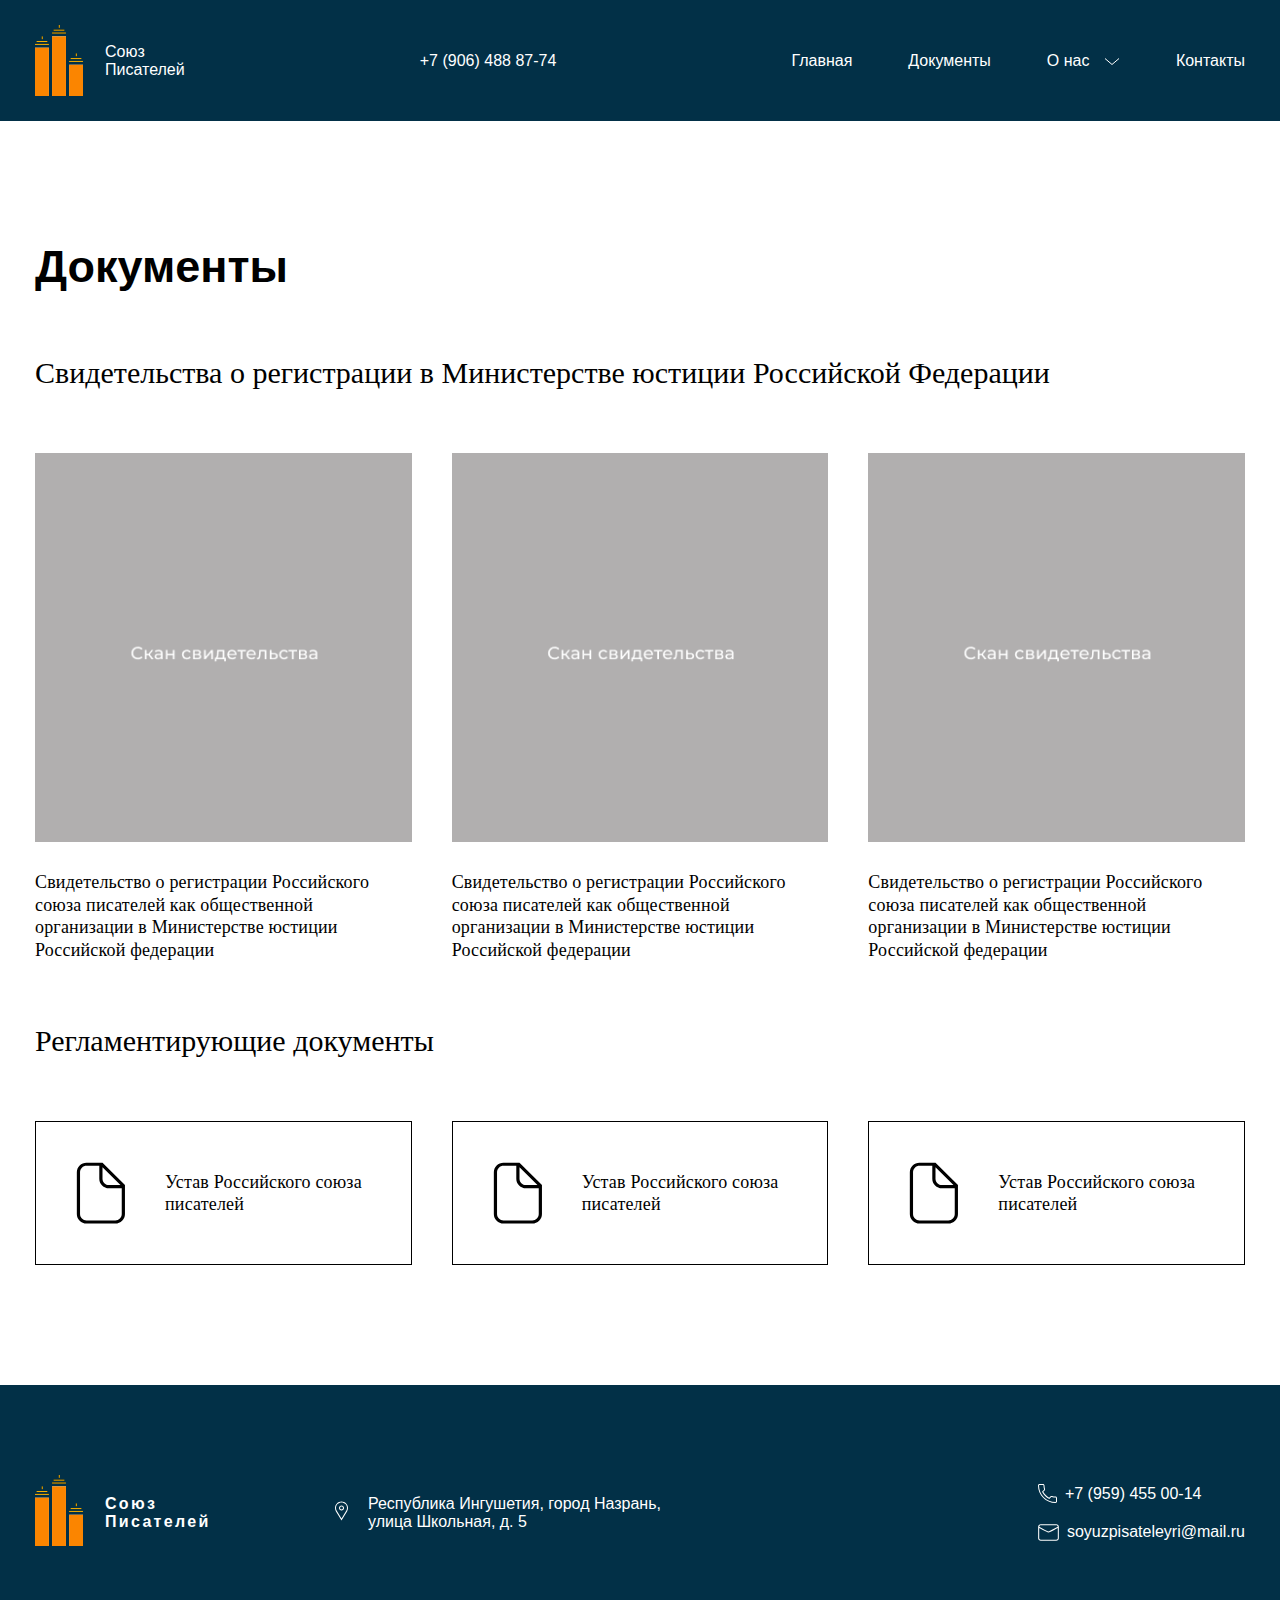
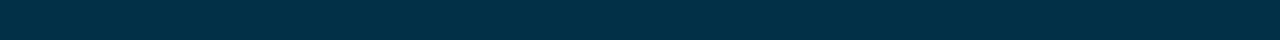
<file: documents.html>
<!DOCTYPE html>
<html lang="en">

<head>
    <meta charset="UTF-8">
    <meta name="viewport" content="width=device-width, initial-scale=1.0">
    <title>SouzPisateley</title>
    <link rel="stylesheet" href="css/main.min.css">
</head>

<body>
    <header class='header'>
        <div class="header__shell container">
            <a href='/' class="header__logo">
                <img src="img/header/logo.svg" alt="logo" />
                <span>Союз <br /> Писателей </span>
            </a>
            <div class="header__phone">
                <a href="tel:+7 (906) 488 87-74">+7 (906) 488 87-74</a>
            </div>

            <div class="header__icon">
                <span></span>
            </div>

            <nav class="header__nav">
                <ul class="header__nav-link">
                    <li class="header__nav-item">
                        <a href="/" class="header__nav-link">Главная</a>
                    </li>
                    <li class="header__nav-item">
                        <a href="#" class="header__nav-link">Документы</a>
                    </li>
                    <li class="header__nav-item">
                        <a href="about-us.html" class="header__nav-link">
                            О нас
                            <svg width="16" height="8" viewBox="0 0 16 8" fill="none"
                                xmlns="http://www.w3.org/2000/svg">
                                <path d="M1 0.5L8 6.5L15 0.5" stroke="white" strokeWidth="1.3" />
                            </svg>
                        </a>
                        <ul class='submenu'>
                            <li><a href="projects.html">Проекты</a></li>
                            <li><a href="writers.html">Писатели</a></li>
                            <li><a href="works.html">Творчество</a></li>
                        </ul>
                    </li>
                    <li class="header__nav-item">
                        <a href="contacts.html" class="header__nav-link">Контакты</a>
                    </li>
                </ul>
            </nav>
        </div>
    </header>

    <main class="main">
        <section class='documents'>
            <div class="container">
                <h2 class="section-title">Документы</h2>
                <p class="documents-description">Свидетельства о регистрации в Министерстве юстиции Российской Федерации
                </p>
                <div class="documents-blocks">
                    <div class="documents-block">
                        <div class="img-block">
                            <img src="img/Main/documents-img.png" alt="documentsImg" />
                        </div>
                        <p class="text-block">
                            Свидетельство о регистрации Российского союза писателей как общественной организации в
                            Министерстве юстиции Российской федерации
                        </p>
                    </div>

                    <div class="documents-block">
                        <div class="img-block">
                            <img src="img/Main/documents-img.png" alt="documentsImg" />
                        </div>
                        <p class="text-block">
                            Свидетельство о регистрации Российского союза писателей как общественной организации в
                            Министерстве юстиции Российской федерации
                        </p>
                    </div>

                    <div class="documents-block">
                        <div class="img-block">
                            <img src="img/Main/documents-img.png" alt="documentsImg" />
                        </div>
                        <p class="text-block">
                            Свидетельство о регистрации Российского союза писателей как общественной организации в
                            Министерстве юстиции Российской федерации
                        </p>
                    </div>
                </div>
                <p class="documents-description">Регламентирующие документы</p>
                <div class="regulatory-documents_lists">
                    <div class="regulatory-documents_list">
                        <img src="img/Main/list.svg" alt="list" />
                        <span>Устав Российского союза писателей</span>
                    </div>
                    <div class="regulatory-documents_list">
                        <img src="img/Main/list.svg" alt="list" />
                        <span>Устав Российского союза писателей</span>
                    </div>
                    <div class="regulatory-documents_list">
                        <img src="img/Main/list.svg" alt="list" />
                        <span>Устав Российского союза писателей</span>
                    </div>
                </div>
            </div>
        </section>
    </main>

    <footer class='footer'>
        <div class="footer__shell container">
            <div class="footer__logo">
                <div>
                    <svg width="48" height="71" viewBox="0 0 48 71" fill="none" xmlns="http://www.w3.org/2000/svg">
                        <rect y="22.72" width="13.9355" height="48.28" fill="white" />
                        <rect x="17.0322" y="11.36" width="13.9355" height="59.64" fill="white" />
                        <rect x="34.0645" y="39.76" width="13.9355" height="31.24" fill="white" />
                        <line x1="5.575e-08" y1="19.38" x2="13.9355" y2="19.38" stroke="black" />
                        <line x1="1.54883" y1="16.54" x2="12.3875" y2="16.54" stroke="black" />
                        <line x1="7.24219" y1="14.2" x2="7.24219" y2="11.36" stroke="black" />
                        <line x1="17.0322" y1="8.01999" x2="30.9677" y2="8.01999" stroke="black" />
                        <line x1="18.5811" y1="5.17999" x2="29.4198" y2="5.17999" stroke="black" />
                        <line x1="24.2744" y1="2.84" x2="24.2744" y2="-3.59632e-06" stroke="black" />
                        <line x1="34.0645" y1="36.42" x2="47.9999" y2="36.42" stroke="black" />
                        <line x1="35.6133" y1="33.58" x2="46.452" y2="33.58" stroke="black" />
                        <line x1="41.3066" y1="31.24" x2="41.3066" y2="28.4" stroke="black" />
                        <rect y="22.72" width="13.9355" height="48.28" fill="#FB8500" />
                        <rect x="17.0322" y="11.36" width="13.9355" height="59.64" fill="#FB8500" />
                        <rect x="34.0645" y="39.76" width="13.9355" height="31.24" fill="#FB8500" />
                        <line x1="5.575e-08" y1="19.38" x2="13.9355" y2="19.38" stroke="#FFB703" />
                        <line x1="1.54883" y1="16.54" x2="12.3875" y2="16.54" stroke="#FFB703" />
                        <line x1="7.24219" y1="14.2" x2="7.24219" y2="11.36" stroke="#FFB703" />
                        <line x1="17.0322" y1="8.01999" x2="30.9677" y2="8.01999" stroke="#FFB703" />
                        <line x1="18.5811" y1="5.17999" x2="29.4198" y2="5.17999" stroke="#FFB703" />
                        <line x1="24.2744" y1="2.84" x2="24.2744" y2="-3.59632e-06" stroke="#FFB703" />
                        <line x1="34.0645" y1="36.42" x2="47.9999" y2="36.42" stroke="#FFB703" />
                        <line x1="35.6133" y1="33.58" x2="46.452" y2="33.58" stroke="#FFB703" />
                        <line x1="41.3066" y1="31.24" x2="41.3066" y2="28.4" stroke="#FFB703" />
                    </svg>
                </div>
                <p class='span'>Союз Писателей </p>
            </div>
            <div class="footer__content">
                <div class="footer__location">
                    <div>
                        <svg width="13" height="20" viewBox="0 0 13 20" fill="none" xmlns="http://www.w3.org/2000/svg">
                            <path
                                d="M6.5 4.5C7.16304 4.5 7.79893 4.76339 8.26777 5.23223C8.73661 5.70107 9 6.33696 9 7C9 7.3283 8.93534 7.65339 8.8097 7.95671C8.68406 8.26002 8.49991 8.53562 8.26777 8.76777C8.03562 8.99991 7.76002 9.18406 7.45671 9.3097C7.15339 9.43534 6.8283 9.5 6.5 9.5C5.83696 9.5 5.20107 9.23661 4.73223 8.76777C4.26339 8.29893 4 7.66304 4 7C4 6.33696 4.26339 5.70107 4.73223 5.23223C5.20107 4.76339 5.83696 4.5 6.5 4.5ZM6.5 5.5C6.10218 5.5 5.72064 5.65804 5.43934 5.93934C5.15804 6.22064 5 6.60218 5 7C5 7.39782 5.15804 7.77936 5.43934 8.06066C5.72064 8.34196 6.10218 8.5 6.5 8.5C6.89782 8.5 7.27936 8.34196 7.56066 8.06066C7.84196 7.77936 8 7.39782 8 7C8 6.60218 7.84196 6.22064 7.56066 5.93934C7.27936 5.65804 6.89782 5.5 6.5 5.5ZM1.8 9.86L6.5 17.59L11.2 9.86C11.71 9 12 8.05 12 7C12 5.54131 11.4205 4.14236 10.3891 3.11091C9.35764 2.07946 7.95869 1.5 6.5 1.5C5.04131 1.5 3.64236 2.07946 2.61091 3.11091C1.57946 4.14236 1 5.54131 1 7C1 8.05 1.29 9 1.8 9.86ZM12.05 10.38L6.5 19.5L0.95 10.38C0.35 9.39 0 8.24 0 7C0 5.27609 0.684819 3.62279 1.90381 2.40381C3.12279 1.18482 4.77609 0.5 6.5 0.5C8.22391 0.5 9.87721 1.18482 11.0962 2.40381C12.3152 3.62279 13 5.27609 13 7C13 8.24 12.65 9.39 12.05 10.38Z"
                                fill="white" />
                        </svg>
                    </div>
                    <span>Республика Ингушетия, город Назрань, улица Школьная, д. 5</span>
                </div>
                <div class="footer__contacts">
                    <div class="footer__contacts-phone">
                        <svg width="19" height="19" viewBox="0 0 19 19" fill="none" xmlns="http://www.w3.org/2000/svg">
                            <path
                                d="M17.5 19C17.8978 19 18.2794 18.842 18.5607 18.5607C18.842 18.2794 19 17.8978 19 17.5V14C19 13.6022 18.842 13.2206 18.5607 12.9393C18.2794 12.658 17.8978 12.5 17.5 12.5C16.33 12.5 15.18 12.32 14.08 11.95C13.817 11.867 13.5363 11.8576 13.2683 11.9228C13.0004 11.988 12.7554 12.1254 12.56 12.32L11.12 13.76C8.63231 12.4023 6.58768 10.3577 5.23 7.87L6.66 6.44C7.07 6.05 7.22 5.47 7.04 4.91C6.68 3.82 6.5 2.67 6.5 1.5C6.5 1.10218 6.34196 0.720644 6.06066 0.43934C5.77936 0.158035 5.39782 0 5 0H1.5C1.10218 0 0.720644 0.158035 0.43934 0.43934C0.158035 0.720644 0 1.10218 0 1.5C0 11.15 7.85 19 17.5 19ZM1.5 1H5C5.13261 1 5.25979 1.05268 5.35355 1.14645C5.44732 1.24021 5.5 1.36739 5.5 1.5C5.5 2.78 5.7 4.03 6.09 5.22C6.14 5.36 6.13 5.56 5.97 5.72L4 7.68C5.65 10.91 8.07 13.33 11.31 15L13.26 13.03C13.4 12.89 13.59 12.85 13.77 12.9C14.97 13.3 16.22 13.5 17.5 13.5C17.6326 13.5 17.7598 13.5527 17.8536 13.6464C17.9473 13.7402 18 13.8674 18 14V17.5C18 17.6326 17.9473 17.7598 17.8536 17.8536C17.7598 17.9473 17.6326 18 17.5 18C8.4 18 1 10.6 1 1.5C1 1.36739 1.05268 1.24021 1.14645 1.14645C1.24021 1.05268 1.36739 1 1.5 1Z"
                                fill="white" />
                        </svg>
                        <a href="tel:+7 (959) 455 00-14">+7 (959) 455 00-14</a>
                    </div>
                    <div class="footer__contacts-mail">
                        <svg width="21" height="17" viewBox="0 0 21 17" fill="none" xmlns="http://www.w3.org/2000/svg">
                            <path
                                d="M18.2451 0.234375H2.75553C2.06487 0.234375 1.40249 0.508742 0.91411 0.997118C0.425734 1.48549 0.151367 2.14787 0.151367 2.83854V14.1615C0.151367 14.8521 0.425734 15.5145 0.91411 16.0029C1.40249 16.4913 2.06487 16.7656 2.75553 16.7656H18.2451C18.9358 16.7656 19.5982 16.4913 20.0865 16.0029C20.5749 15.5145 20.8493 14.8521 20.8493 14.1615V2.83854C20.8493 2.14787 20.5749 1.48549 20.0865 0.997118C19.5982 0.508742 18.9358 0.234375 18.2451 0.234375ZM2.75553 1.27604H18.2451C18.6394 1.2749 19.0193 1.42397 19.3076 1.69293C19.5959 1.96188 19.771 2.33055 19.7972 2.72396C17.2243 4.09896 14.641 5.46354 12.0576 6.83854C11.7081 7.05756 11.3384 7.24244 10.9535 7.39062C10.6513 7.45026 10.3399 7.44487 10.0399 7.37483C9.73997 7.30478 9.45838 7.17168 9.21387 6.98438C7.7347 6.20312 6.25553 5.41146 4.78678 4.63021C3.59928 4.00521 2.39095 3.36979 1.20345 2.73438C1.22761 2.33929 1.4017 1.96833 1.69017 1.69729C1.97864 1.42624 2.35971 1.27557 2.75553 1.27604ZM19.8076 14.1615C19.8076 14.5759 19.643 14.9733 19.35 15.2663C19.0569 15.5593 18.6595 15.724 18.2451 15.724H2.75553C2.34113 15.724 1.94371 15.5593 1.65068 15.2663C1.35765 14.9733 1.19303 14.5759 1.19303 14.1615V3.91667C3.65137 5.20833 6.09928 6.52083 8.55762 7.82292C8.99683 8.0922 9.46967 8.30235 9.96387 8.44792C10.6872 8.56552 11.4285 8.41355 12.0472 8.02083C13.5576 7.22917 15.0576 6.42708 16.568 5.63542C17.6514 5.05208 18.7243 4.48958 19.8076 3.91667V14.1615Z"
                                fill="white" />
                        </svg>
                        <a href="mailto:soyuzpisateleyri@mail.ru">soyuzpisateleyri@mail.ru</a>
                    </div>
                </div>
            </div>
        </div>
    </footer>

    <script src="js/index.js"></script>
</body>

</html>
</file>
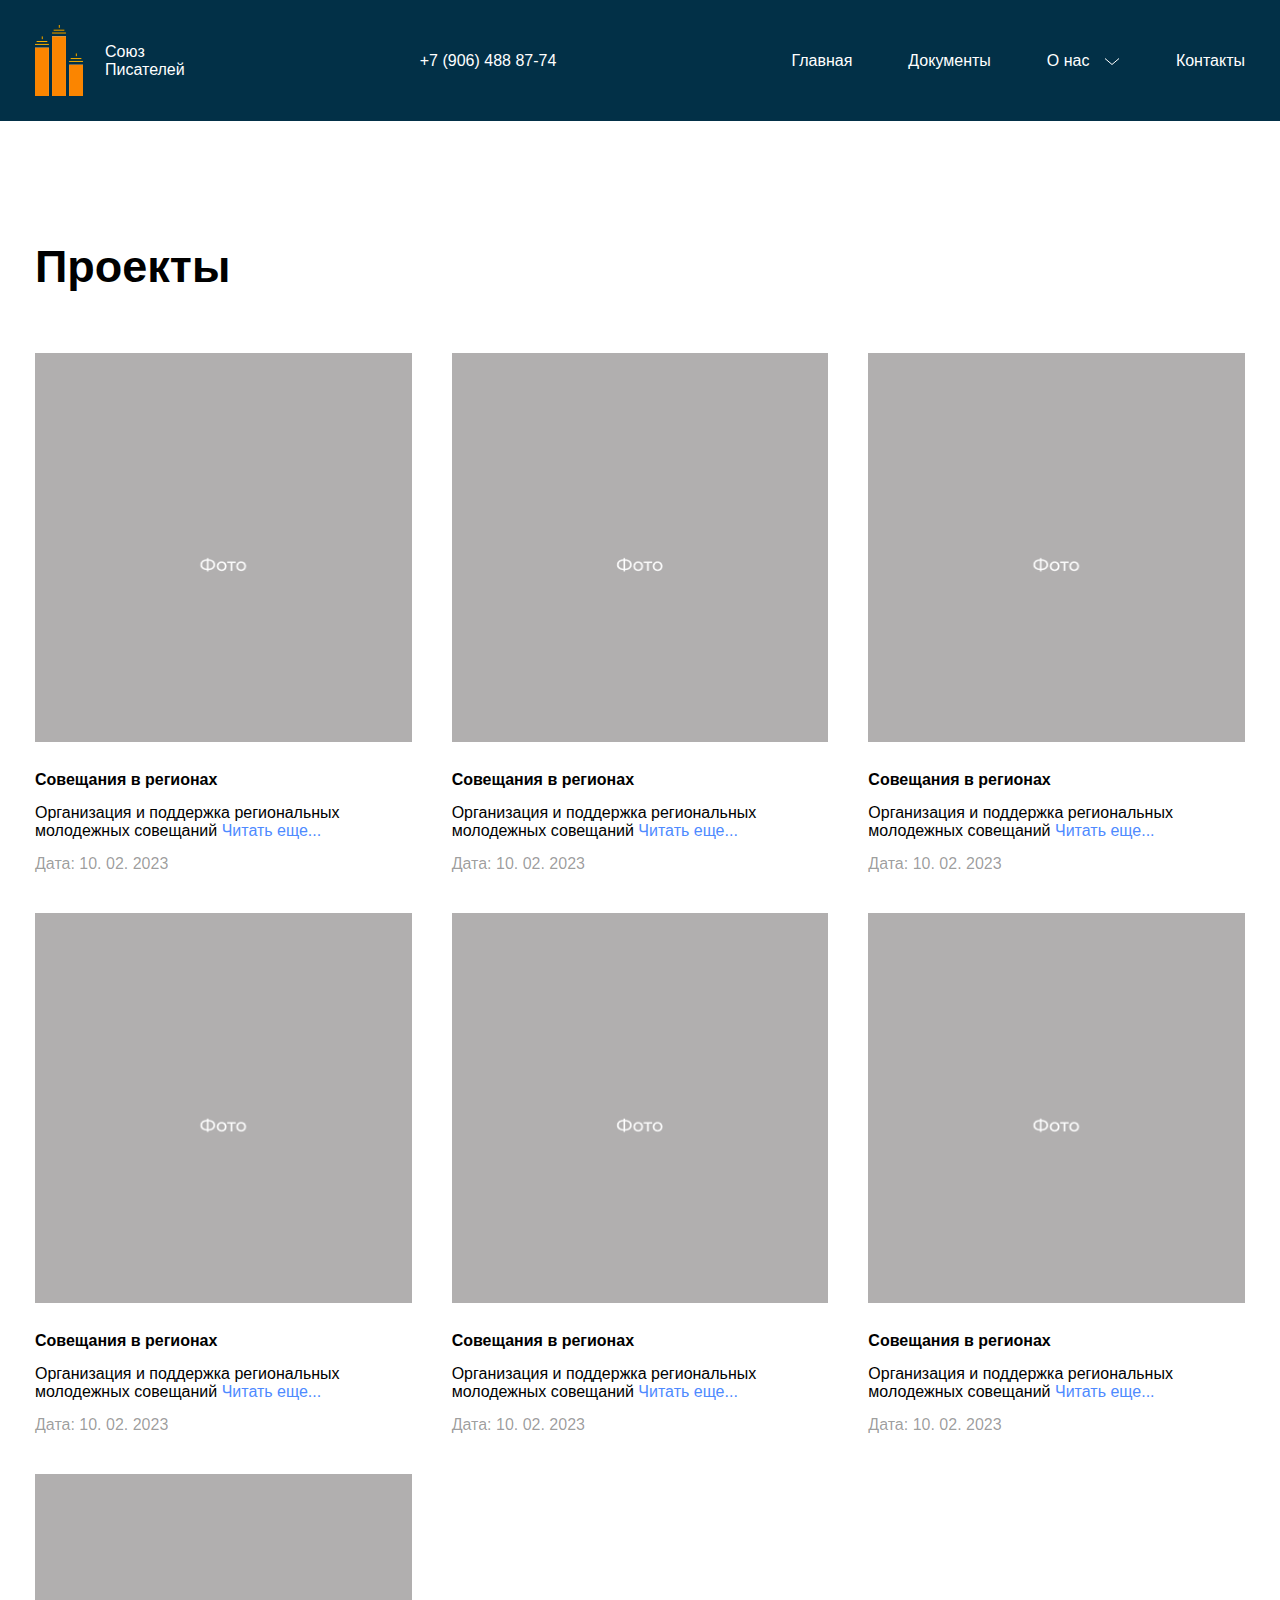
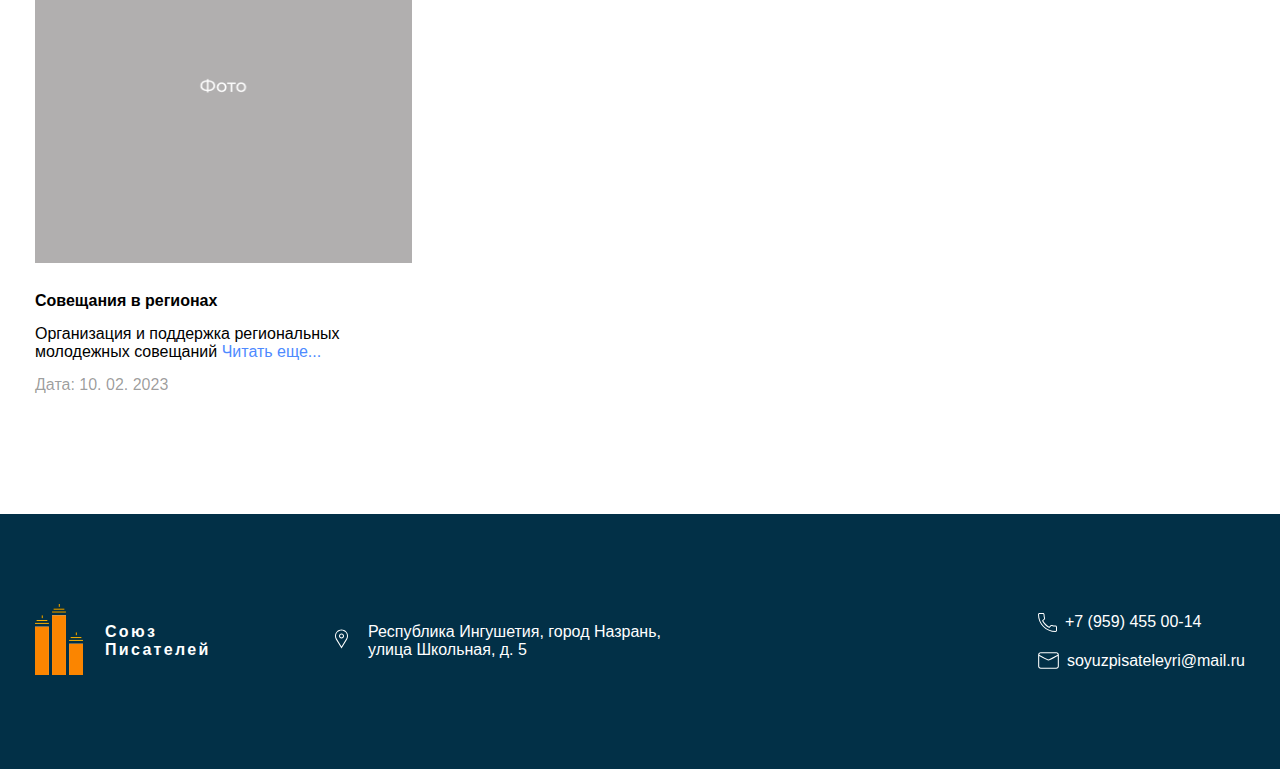
<file: projects.html>
<!DOCTYPE html>
<html lang="en">

<head>
  <meta charset="UTF-8">
  <meta name="viewport" content="width=device-width, initial-scale=1.0">
  <title>SouzPisateley</title>
  <link rel="stylesheet" href="css/main.min.css">
</head>

<body>
  <header class='header'>
    <div class="header__shell container">
        <a href='/' class="header__logo">
            <img src="img/header/logo.svg" alt="logo" />
            <span>Союз <br /> Писателей </span>
        </a>
        <div class="header__phone">
            <a href="tel:+7 (906) 488 87-74">+7 (906) 488 87-74</a>
        </div>

        <div class="header__icon">
            <span></span>
        </div>

        <nav class="header__nav">
            <ul class="header__nav-link">
                <li class="header__nav-item">
                    <a href="/" class="header__nav-link">Главная</a>
                </li>
                <li class="header__nav-item">
                    <a href="documents.html" class="header__nav-link">Документы</a>
                </li>
                <li class="header__nav-item">
                    <a href="about-us.html" class="header__nav-link">
                        О нас
                        <svg width="16" height="8" viewBox="0 0 16 8" fill="none"
                            xmlns="http://www.w3.org/2000/svg">
                            <path d="M1 0.5L8 6.5L15 0.5" stroke="white" strokeWidth="1.3" />
                        </svg>
                    </a>
                    <ul class='submenu'>
                        <li><a href="#">Проекты</a></li>
                        <li><a href="writers.html">Писатели</a></li>
                        <li><a href="works.html">Творчество</a></li>
                    </ul>
                </li>
                <li class="header__nav-item">
                    <a href="contacts.html" class="header__nav-link">Контакты</a>
                </li>
            </ul>
        </nav>
    </div>
</header>

  <main class="main">
    <section class='about-projects container'>
      <h2 class='section-title'>Проекты</h2>
      <div class="about-projects__items">
        <div class='project-card'>
          <div class="project-card__img">
            <img src="img/Main/project-img.png" alt="img" />
          </div>
          <div class="project-card__content">
            <h4 class="project-card__title">Совещания в регионах</h4>
            <p class="project-card__text">Организация и поддержка региональных молодежных совещаний <span><a
                  href='/'>Читать еще...</a></span></p>
            <span class="project-card__date">Дата: 10. 02. 2023</span>
          </div>
        </div>
        <div class='project-card'>
          <div class="project-card__img">
            <img src="img/Main/project-img.png" alt="img" />
          </div>
          <div class="project-card__content">
            <h4 class="project-card__title">Совещания в регионах</h4>
            <p class="project-card__text">Организация и поддержка региональных молодежных совещаний <span><a
                  href='/'>Читать еще...</a></span></p>
            <span class="project-card__date">Дата: 10. 02. 2023</span>
          </div>
        </div>
        <div class='project-card'>
          <div class="project-card__img">
            <img src="img/Main/project-img.png" alt="img" />
          </div>
          <div class="project-card__content">
            <h4 class="project-card__title">Совещания в регионах</h4>
            <p class="project-card__text">Организация и поддержка региональных молодежных совещаний <span><a
                  href='/'>Читать еще...</a></span></p>
            <span class="project-card__date">Дата: 10. 02. 2023</span>
          </div>
        </div>
        <div class='project-card'>
          <div class="project-card__img">
            <img src="img/Main/project-img.png" alt="img" />
          </div>
          <div class="project-card__content">
            <h4 class="project-card__title">Совещания в регионах</h4>
            <p class="project-card__text">Организация и поддержка региональных молодежных совещаний <span><a
                  href='/'>Читать еще...</a></span></p>
            <span class="project-card__date">Дата: 10. 02. 2023</span>
          </div>
        </div>
        <div class='project-card'>
          <div class="project-card__img">
            <img src="img/Main/project-img.png" alt="img" />
          </div>
          <div class="project-card__content">
            <h4 class="project-card__title">Совещания в регионах</h4>
            <p class="project-card__text">Организация и поддержка региональных молодежных совещаний <span><a
                  href='/'>Читать еще...</a></span></p>
            <span class="project-card__date">Дата: 10. 02. 2023</span>
          </div>
        </div>
        <div class='project-card'>
          <div class="project-card__img">
            <img src="img/Main/project-img.png" alt="img" />
          </div>
          <div class="project-card__content">
            <h4 class="project-card__title">Совещания в регионах</h4>
            <p class="project-card__text">Организация и поддержка региональных молодежных совещаний <span><a
                  href='/'>Читать еще...</a></span></p>
            <span class="project-card__date">Дата: 10. 02. 2023</span>
          </div>
        </div>
        <div class='project-card'>
          <div class="project-card__img">
            <img src="img/Main/project-img.png" alt="img" />
          </div>
          <div class="project-card__content">
            <h4 class="project-card__title">Совещания в регионах</h4>
            <p class="project-card__text">Организация и поддержка региональных молодежных совещаний <span><a
                  href='/'>Читать еще...</a></span></p>
            <span class="project-card__date">Дата: 10. 02. 2023</span>
          </div>
        </div>

      </div>
    </section>
  </main>

  <footer class='footer'>
    <div class="footer__shell container">
      <div class="footer__logo">
        <div>
          <svg width="48" height="71" viewBox="0 0 48 71" fill="none" xmlns="http://www.w3.org/2000/svg">
            <rect y="22.72" width="13.9355" height="48.28" fill="white" />
            <rect x="17.0322" y="11.36" width="13.9355" height="59.64" fill="white" />
            <rect x="34.0645" y="39.76" width="13.9355" height="31.24" fill="white" />
            <line x1="5.575e-08" y1="19.38" x2="13.9355" y2="19.38" stroke="black" />
            <line x1="1.54883" y1="16.54" x2="12.3875" y2="16.54" stroke="black" />
            <line x1="7.24219" y1="14.2" x2="7.24219" y2="11.36" stroke="black" />
            <line x1="17.0322" y1="8.01999" x2="30.9677" y2="8.01999" stroke="black" />
            <line x1="18.5811" y1="5.17999" x2="29.4198" y2="5.17999" stroke="black" />
            <line x1="24.2744" y1="2.84" x2="24.2744" y2="-3.59632e-06" stroke="black" />
            <line x1="34.0645" y1="36.42" x2="47.9999" y2="36.42" stroke="black" />
            <line x1="35.6133" y1="33.58" x2="46.452" y2="33.58" stroke="black" />
            <line x1="41.3066" y1="31.24" x2="41.3066" y2="28.4" stroke="black" />
            <rect y="22.72" width="13.9355" height="48.28" fill="#FB8500" />
            <rect x="17.0322" y="11.36" width="13.9355" height="59.64" fill="#FB8500" />
            <rect x="34.0645" y="39.76" width="13.9355" height="31.24" fill="#FB8500" />
            <line x1="5.575e-08" y1="19.38" x2="13.9355" y2="19.38" stroke="#FFB703" />
            <line x1="1.54883" y1="16.54" x2="12.3875" y2="16.54" stroke="#FFB703" />
            <line x1="7.24219" y1="14.2" x2="7.24219" y2="11.36" stroke="#FFB703" />
            <line x1="17.0322" y1="8.01999" x2="30.9677" y2="8.01999" stroke="#FFB703" />
            <line x1="18.5811" y1="5.17999" x2="29.4198" y2="5.17999" stroke="#FFB703" />
            <line x1="24.2744" y1="2.84" x2="24.2744" y2="-3.59632e-06" stroke="#FFB703" />
            <line x1="34.0645" y1="36.42" x2="47.9999" y2="36.42" stroke="#FFB703" />
            <line x1="35.6133" y1="33.58" x2="46.452" y2="33.58" stroke="#FFB703" />
            <line x1="41.3066" y1="31.24" x2="41.3066" y2="28.4" stroke="#FFB703" />
          </svg>
        </div>
        <p class='span'>Союз Писателей </p>
      </div>
      <div class="footer__content">
        <div class="footer__location">
          <div>
            <svg width="13" height="20" viewBox="0 0 13 20" fill="none" xmlns="http://www.w3.org/2000/svg">
              <path
                d="M6.5 4.5C7.16304 4.5 7.79893 4.76339 8.26777 5.23223C8.73661 5.70107 9 6.33696 9 7C9 7.3283 8.93534 7.65339 8.8097 7.95671C8.68406 8.26002 8.49991 8.53562 8.26777 8.76777C8.03562 8.99991 7.76002 9.18406 7.45671 9.3097C7.15339 9.43534 6.8283 9.5 6.5 9.5C5.83696 9.5 5.20107 9.23661 4.73223 8.76777C4.26339 8.29893 4 7.66304 4 7C4 6.33696 4.26339 5.70107 4.73223 5.23223C5.20107 4.76339 5.83696 4.5 6.5 4.5ZM6.5 5.5C6.10218 5.5 5.72064 5.65804 5.43934 5.93934C5.15804 6.22064 5 6.60218 5 7C5 7.39782 5.15804 7.77936 5.43934 8.06066C5.72064 8.34196 6.10218 8.5 6.5 8.5C6.89782 8.5 7.27936 8.34196 7.56066 8.06066C7.84196 7.77936 8 7.39782 8 7C8 6.60218 7.84196 6.22064 7.56066 5.93934C7.27936 5.65804 6.89782 5.5 6.5 5.5ZM1.8 9.86L6.5 17.59L11.2 9.86C11.71 9 12 8.05 12 7C12 5.54131 11.4205 4.14236 10.3891 3.11091C9.35764 2.07946 7.95869 1.5 6.5 1.5C5.04131 1.5 3.64236 2.07946 2.61091 3.11091C1.57946 4.14236 1 5.54131 1 7C1 8.05 1.29 9 1.8 9.86ZM12.05 10.38L6.5 19.5L0.95 10.38C0.35 9.39 0 8.24 0 7C0 5.27609 0.684819 3.62279 1.90381 2.40381C3.12279 1.18482 4.77609 0.5 6.5 0.5C8.22391 0.5 9.87721 1.18482 11.0962 2.40381C12.3152 3.62279 13 5.27609 13 7C13 8.24 12.65 9.39 12.05 10.38Z"
                fill="white" />
            </svg>
          </div>
          <span>Республика Ингушетия, город Назрань, улица Школьная, д. 5</span>
        </div>
        <div class="footer__contacts">
          <div class="footer__contacts-phone">
            <svg width="19" height="19" viewBox="0 0 19 19" fill="none" xmlns="http://www.w3.org/2000/svg">
              <path
                d="M17.5 19C17.8978 19 18.2794 18.842 18.5607 18.5607C18.842 18.2794 19 17.8978 19 17.5V14C19 13.6022 18.842 13.2206 18.5607 12.9393C18.2794 12.658 17.8978 12.5 17.5 12.5C16.33 12.5 15.18 12.32 14.08 11.95C13.817 11.867 13.5363 11.8576 13.2683 11.9228C13.0004 11.988 12.7554 12.1254 12.56 12.32L11.12 13.76C8.63231 12.4023 6.58768 10.3577 5.23 7.87L6.66 6.44C7.07 6.05 7.22 5.47 7.04 4.91C6.68 3.82 6.5 2.67 6.5 1.5C6.5 1.10218 6.34196 0.720644 6.06066 0.43934C5.77936 0.158035 5.39782 0 5 0H1.5C1.10218 0 0.720644 0.158035 0.43934 0.43934C0.158035 0.720644 0 1.10218 0 1.5C0 11.15 7.85 19 17.5 19ZM1.5 1H5C5.13261 1 5.25979 1.05268 5.35355 1.14645C5.44732 1.24021 5.5 1.36739 5.5 1.5C5.5 2.78 5.7 4.03 6.09 5.22C6.14 5.36 6.13 5.56 5.97 5.72L4 7.68C5.65 10.91 8.07 13.33 11.31 15L13.26 13.03C13.4 12.89 13.59 12.85 13.77 12.9C14.97 13.3 16.22 13.5 17.5 13.5C17.6326 13.5 17.7598 13.5527 17.8536 13.6464C17.9473 13.7402 18 13.8674 18 14V17.5C18 17.6326 17.9473 17.7598 17.8536 17.8536C17.7598 17.9473 17.6326 18 17.5 18C8.4 18 1 10.6 1 1.5C1 1.36739 1.05268 1.24021 1.14645 1.14645C1.24021 1.05268 1.36739 1 1.5 1Z"
                fill="white" />
            </svg>
            <a href="tel:+7 (959) 455 00-14">+7 (959) 455 00-14</a>
          </div>
          <div class="footer__contacts-mail">
            <svg width="21" height="17" viewBox="0 0 21 17" fill="none" xmlns="http://www.w3.org/2000/svg">
              <path
                d="M18.2451 0.234375H2.75553C2.06487 0.234375 1.40249 0.508742 0.91411 0.997118C0.425734 1.48549 0.151367 2.14787 0.151367 2.83854V14.1615C0.151367 14.8521 0.425734 15.5145 0.91411 16.0029C1.40249 16.4913 2.06487 16.7656 2.75553 16.7656H18.2451C18.9358 16.7656 19.5982 16.4913 20.0865 16.0029C20.5749 15.5145 20.8493 14.8521 20.8493 14.1615V2.83854C20.8493 2.14787 20.5749 1.48549 20.0865 0.997118C19.5982 0.508742 18.9358 0.234375 18.2451 0.234375ZM2.75553 1.27604H18.2451C18.6394 1.2749 19.0193 1.42397 19.3076 1.69293C19.5959 1.96188 19.771 2.33055 19.7972 2.72396C17.2243 4.09896 14.641 5.46354 12.0576 6.83854C11.7081 7.05756 11.3384 7.24244 10.9535 7.39062C10.6513 7.45026 10.3399 7.44487 10.0399 7.37483C9.73997 7.30478 9.45838 7.17168 9.21387 6.98438C7.7347 6.20312 6.25553 5.41146 4.78678 4.63021C3.59928 4.00521 2.39095 3.36979 1.20345 2.73438C1.22761 2.33929 1.4017 1.96833 1.69017 1.69729C1.97864 1.42624 2.35971 1.27557 2.75553 1.27604ZM19.8076 14.1615C19.8076 14.5759 19.643 14.9733 19.35 15.2663C19.0569 15.5593 18.6595 15.724 18.2451 15.724H2.75553C2.34113 15.724 1.94371 15.5593 1.65068 15.2663C1.35765 14.9733 1.19303 14.5759 1.19303 14.1615V3.91667C3.65137 5.20833 6.09928 6.52083 8.55762 7.82292C8.99683 8.0922 9.46967 8.30235 9.96387 8.44792C10.6872 8.56552 11.4285 8.41355 12.0472 8.02083C13.5576 7.22917 15.0576 6.42708 16.568 5.63542C17.6514 5.05208 18.7243 4.48958 19.8076 3.91667V14.1615Z"
                fill="white" />
            </svg>
            <a href="mailto:soyuzpisateleyri@mail.ru">soyuzpisateleyri@mail.ru</a>
          </div>
        </div>
      </div>
    </div>
  </footer>

  <script src="js/index.js"></script>
</body>

</html>
</file>
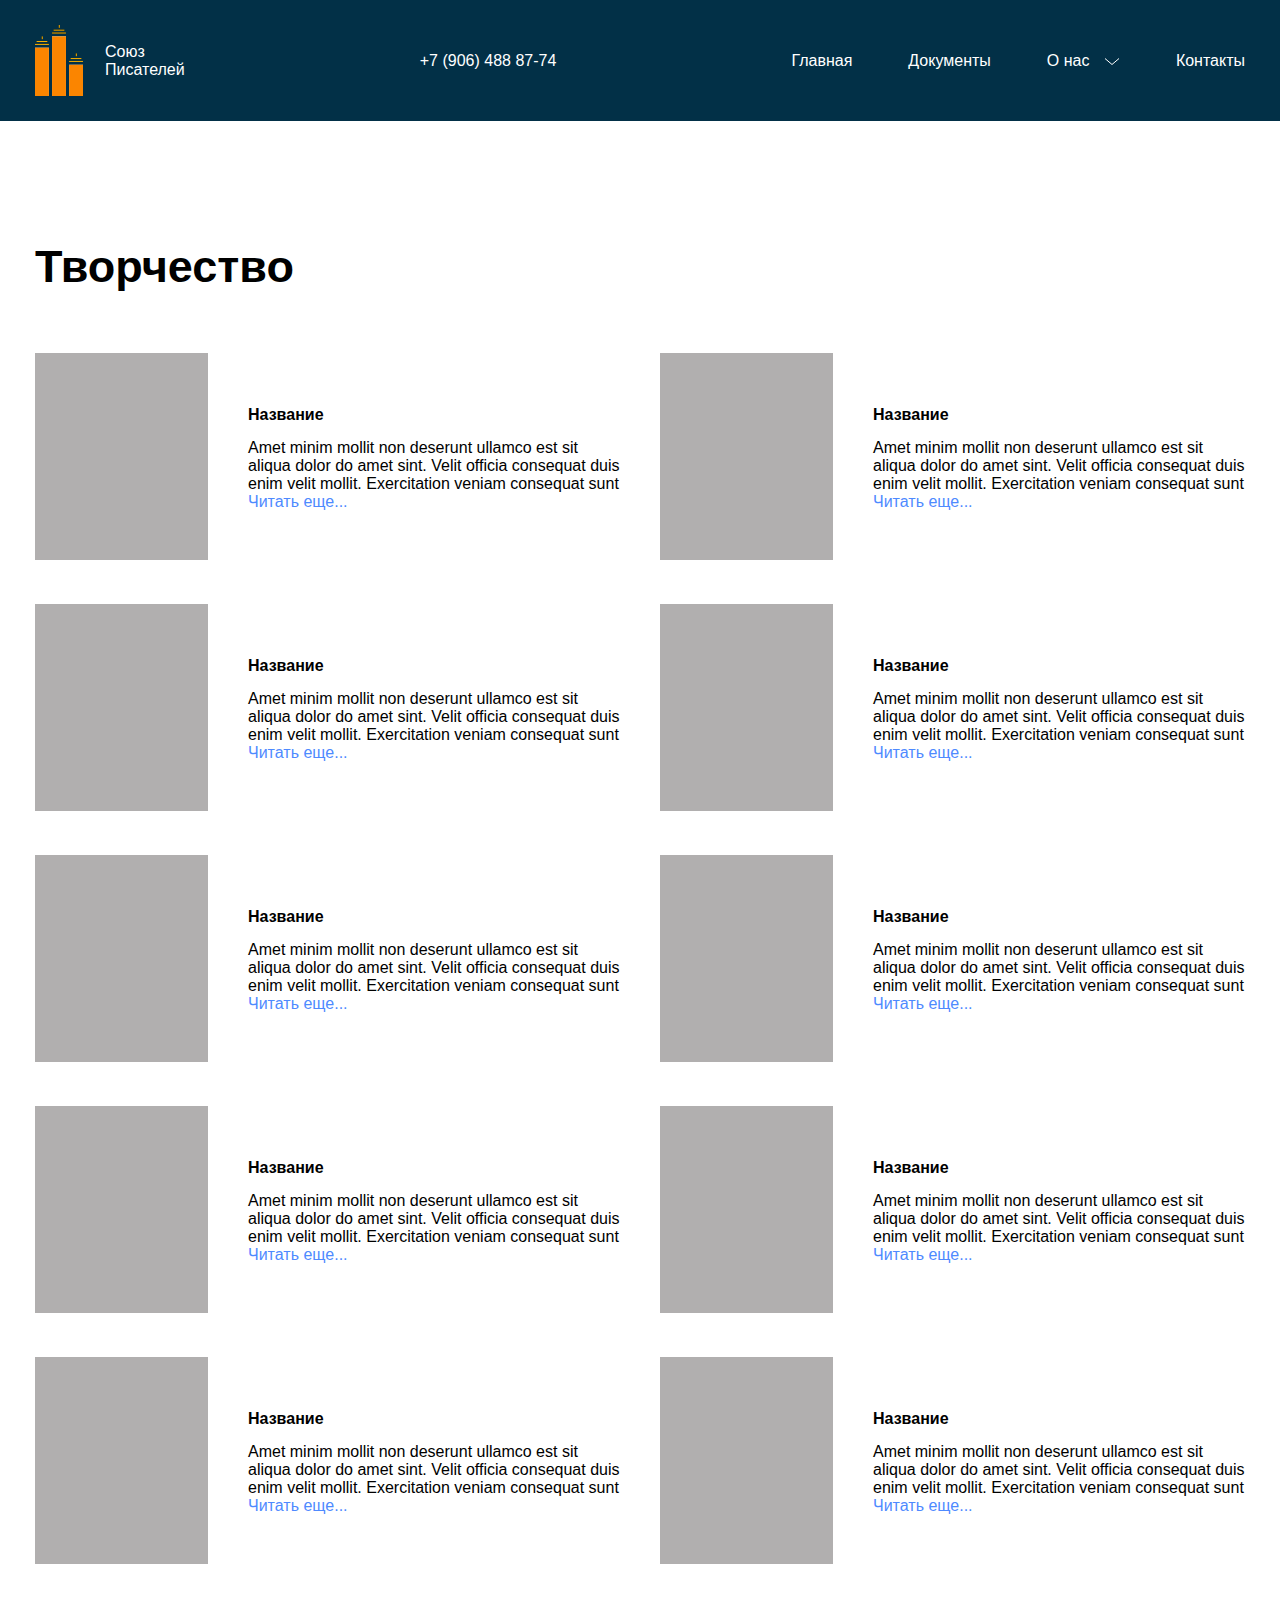
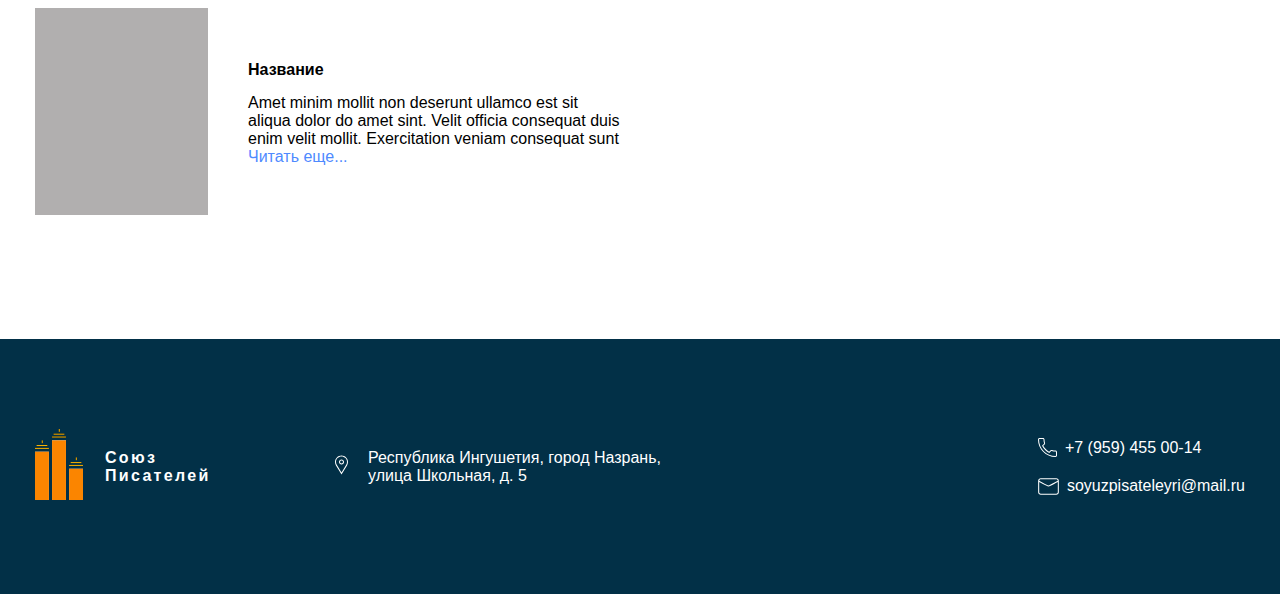
<file: works.html>
<!DOCTYPE html>
<html lang="en">

<head>
    <meta charset="UTF-8">
    <meta name="viewport" content="width=device-width, initial-scale=1.0">
    <title>SouzPisateley</title>
    <link rel="stylesheet" href="css/main.min.css">
</head>

<body>
    <header class='header'>
        <div class="header__shell container">
            <a href='/' class="header__logo">
                <img src="img/header/logo.svg" alt="logo" />
                <span>Союз <br /> Писателей </span>
            </a>
            <div class="header__phone">
                <a href="tel:+7 (906) 488 87-74">+7 (906) 488 87-74</a>
            </div>

            <div class="header__icon">
                <span></span>
            </div>

            <nav class="header__nav">
                <ul class="header__nav-link">
                    <li class="header__nav-item">
                        <a href="/" class="header__nav-link">Главная</a>
                    </li>
                    <li class="header__nav-item">
                        <a href="documents.html" class="header__nav-link">Документы</a>
                    </li>
                    <li class="header__nav-item">
                        <a href="about-us.html" class="header__nav-link">
                            О нас
                            <svg width="16" height="8" viewBox="0 0 16 8" fill="none"
                                xmlns="http://www.w3.org/2000/svg">
                                <path d="M1 0.5L8 6.5L15 0.5" stroke="white" strokeWidth="1.3" />
                            </svg>
                        </a>
                        <ul class='submenu'>
                            <li><a href="projects.html">Проекты</a></li>
                            <li><a href="writers.html">Писатели</a></li>
                            <li><a href="#">Творчество</a></li>
                        </ul>
                    </li>
                    <li class="header__nav-item">
                        <a href="contacts.html" class="header__nav-link">Контакты</a>
                    </li>
                </ul>
            </nav>
        </div>
    </header>

    <main class="main">
        <section class='creation container'>
            <h2 class='section-title'>Творчество</h2>
            <div class="creation__items">
                <div class='work-card'>
                    <div class="work-card__img">
                        <img src="img/Main/work-img.png" alt="work-img" />
                    </div>
                    <div class="work-card__content">
                        <h4 class="work-card__title">Название</h4>
                        <p class="work-card__text">Amet minim mollit non deserunt ullamco est sit aliqua dolor do
                            amet sint. Velit officia consequat duis enim velit mollit. Exercitation veniam consequat
                            sunt</p>
                        <span class="work-card__reading"><a href="/">Читать еще...</a></span>
                    </div>
                </div>
                <div class='work-card'>
                    <div class="work-card__img">
                        <img src="img/Main/work-img.png" alt="work-img" />
                    </div>
                    <div class="work-card__content">
                        <h4 class="work-card__title">Название</h4>
                        <p class="work-card__text">Amet minim mollit non deserunt ullamco est sit aliqua dolor do
                            amet sint. Velit officia consequat duis enim velit mollit. Exercitation veniam consequat
                            sunt</p>
                        <span class="work-card__reading"><a href="/">Читать еще...</a></span>
                    </div>
                </div>
                <div class='work-card'>
                    <div class="work-card__img">
                        <img src="img/Main/work-img.png" alt="work-img" />
                    </div>
                    <div class="work-card__content">
                        <h4 class="work-card__title">Название</h4>
                        <p class="work-card__text">Amet minim mollit non deserunt ullamco est sit aliqua dolor do
                            amet sint. Velit officia consequat duis enim velit mollit. Exercitation veniam consequat
                            sunt</p>
                        <span class="work-card__reading"><a href="/">Читать еще...</a></span>
                    </div>
                </div>
                <div class='work-card'>
                    <div class="work-card__img">
                        <img src="img/Main/work-img.png" alt="work-img" />
                    </div>
                    <div class="work-card__content">
                        <h4 class="work-card__title">Название</h4>
                        <p class="work-card__text">Amet minim mollit non deserunt ullamco est sit aliqua dolor do
                            amet sint. Velit officia consequat duis enim velit mollit. Exercitation veniam consequat
                            sunt</p>
                        <span class="work-card__reading"><a href="/">Читать еще...</a></span>
                    </div>
                </div>
                <div class='work-card'>
                    <div class="work-card__img">
                        <img src="img/Main/work-img.png" alt="work-img" />
                    </div>
                    <div class="work-card__content">
                        <h4 class="work-card__title">Название</h4>
                        <p class="work-card__text">Amet minim mollit non deserunt ullamco est sit aliqua dolor do
                            amet sint. Velit officia consequat duis enim velit mollit. Exercitation veniam consequat
                            sunt</p>
                        <span class="work-card__reading"><a href="/">Читать еще...</a></span>
                    </div>
                </div>
                <div class='work-card'>
                    <div class="work-card__img">
                        <img src="img/Main/work-img.png" alt="work-img" />
                    </div>
                    <div class="work-card__content">
                        <h4 class="work-card__title">Название</h4>
                        <p class="work-card__text">Amet minim mollit non deserunt ullamco est sit aliqua dolor do
                            amet sint. Velit officia consequat duis enim velit mollit. Exercitation veniam consequat
                            sunt</p>
                        <span class="work-card__reading"><a href="/">Читать еще...</a></span>
                    </div>
                </div>
                <div class='work-card'>
                    <div class="work-card__img">
                        <img src="img/Main/work-img.png" alt="work-img" />
                    </div>
                    <div class="work-card__content">
                        <h4 class="work-card__title">Название</h4>
                        <p class="work-card__text">Amet minim mollit non deserunt ullamco est sit aliqua dolor do
                            amet sint. Velit officia consequat duis enim velit mollit. Exercitation veniam consequat
                            sunt</p>
                        <span class="work-card__reading"><a href="/">Читать еще...</a></span>
                    </div>
                </div>
                <div class='work-card'>
                    <div class="work-card__img">
                        <img src="img/Main/work-img.png" alt="work-img" />
                    </div>
                    <div class="work-card__content">
                        <h4 class="work-card__title">Название</h4>
                        <p class="work-card__text">Amet minim mollit non deserunt ullamco est sit aliqua dolor do
                            amet sint. Velit officia consequat duis enim velit mollit. Exercitation veniam consequat
                            sunt</p>
                        <span class="work-card__reading"><a href="/">Читать еще...</a></span>
                    </div>
                </div>
                <div class='work-card'>
                    <div class="work-card__img">
                        <img src="img/Main/work-img.png" alt="work-img" />
                    </div>
                    <div class="work-card__content">
                        <h4 class="work-card__title">Название</h4>
                        <p class="work-card__text">Amet minim mollit non deserunt ullamco est sit aliqua dolor do amet
                            sint. Velit officia consequat duis enim velit mollit. Exercitation veniam consequat sunt</p>
                        <span class="work-card__reading"><a href="/">Читать еще...</a></span>
                    </div>
                </div>
                <div class='work-card'>
                    <div class="work-card__img">
                        <img src="img/Main/work-img.png" alt="work-img" />
                    </div>
                    <div class="work-card__content">
                        <h4 class="work-card__title">Название</h4>
                        <p class="work-card__text">Amet minim mollit non deserunt ullamco est sit aliqua dolor do amet
                            sint. Velit officia consequat duis enim velit mollit. Exercitation veniam consequat sunt</p>
                        <span class="work-card__reading"><a href="/">Читать еще...</a></span>
                    </div>
                </div>
                <div class='work-card'>
                    <div class="work-card__img">
                        <img src="img/Main/work-img.png" alt="work-img" />
                    </div>
                    <div class="work-card__content">
                        <h4 class="work-card__title">Название</h4>
                        <p class="work-card__text">Amet minim mollit non deserunt ullamco est sit aliqua dolor do amet
                            sint. Velit officia consequat duis enim velit mollit. Exercitation veniam consequat sunt</p>
                        <span class="work-card__reading"><a href="/">Читать еще...</a></span>
                    </div>
                </div>
            </div>
        </section>
    </main>

    <footer class='footer'>
        <div class="footer__shell container">
            <div class="footer__logo">
                <div>
                    <svg width="48" height="71" viewBox="0 0 48 71" fill="none" xmlns="http://www.w3.org/2000/svg">
                        <rect y="22.72" width="13.9355" height="48.28" fill="white" />
                        <rect x="17.0322" y="11.36" width="13.9355" height="59.64" fill="white" />
                        <rect x="34.0645" y="39.76" width="13.9355" height="31.24" fill="white" />
                        <line x1="5.575e-08" y1="19.38" x2="13.9355" y2="19.38" stroke="black" />
                        <line x1="1.54883" y1="16.54" x2="12.3875" y2="16.54" stroke="black" />
                        <line x1="7.24219" y1="14.2" x2="7.24219" y2="11.36" stroke="black" />
                        <line x1="17.0322" y1="8.01999" x2="30.9677" y2="8.01999" stroke="black" />
                        <line x1="18.5811" y1="5.17999" x2="29.4198" y2="5.17999" stroke="black" />
                        <line x1="24.2744" y1="2.84" x2="24.2744" y2="-3.59632e-06" stroke="black" />
                        <line x1="34.0645" y1="36.42" x2="47.9999" y2="36.42" stroke="black" />
                        <line x1="35.6133" y1="33.58" x2="46.452" y2="33.58" stroke="black" />
                        <line x1="41.3066" y1="31.24" x2="41.3066" y2="28.4" stroke="black" />
                        <rect y="22.72" width="13.9355" height="48.28" fill="#FB8500" />
                        <rect x="17.0322" y="11.36" width="13.9355" height="59.64" fill="#FB8500" />
                        <rect x="34.0645" y="39.76" width="13.9355" height="31.24" fill="#FB8500" />
                        <line x1="5.575e-08" y1="19.38" x2="13.9355" y2="19.38" stroke="#FFB703" />
                        <line x1="1.54883" y1="16.54" x2="12.3875" y2="16.54" stroke="#FFB703" />
                        <line x1="7.24219" y1="14.2" x2="7.24219" y2="11.36" stroke="#FFB703" />
                        <line x1="17.0322" y1="8.01999" x2="30.9677" y2="8.01999" stroke="#FFB703" />
                        <line x1="18.5811" y1="5.17999" x2="29.4198" y2="5.17999" stroke="#FFB703" />
                        <line x1="24.2744" y1="2.84" x2="24.2744" y2="-3.59632e-06" stroke="#FFB703" />
                        <line x1="34.0645" y1="36.42" x2="47.9999" y2="36.42" stroke="#FFB703" />
                        <line x1="35.6133" y1="33.58" x2="46.452" y2="33.58" stroke="#FFB703" />
                        <line x1="41.3066" y1="31.24" x2="41.3066" y2="28.4" stroke="#FFB703" />
                    </svg>
                </div>
                <p class='span'>Союз Писателей </p>
            </div>
            <div class="footer__content">
                <div class="footer__location">
                    <div>
                        <svg width="13" height="20" viewBox="0 0 13 20" fill="none" xmlns="http://www.w3.org/2000/svg">
                            <path
                                d="M6.5 4.5C7.16304 4.5 7.79893 4.76339 8.26777 5.23223C8.73661 5.70107 9 6.33696 9 7C9 7.3283 8.93534 7.65339 8.8097 7.95671C8.68406 8.26002 8.49991 8.53562 8.26777 8.76777C8.03562 8.99991 7.76002 9.18406 7.45671 9.3097C7.15339 9.43534 6.8283 9.5 6.5 9.5C5.83696 9.5 5.20107 9.23661 4.73223 8.76777C4.26339 8.29893 4 7.66304 4 7C4 6.33696 4.26339 5.70107 4.73223 5.23223C5.20107 4.76339 5.83696 4.5 6.5 4.5ZM6.5 5.5C6.10218 5.5 5.72064 5.65804 5.43934 5.93934C5.15804 6.22064 5 6.60218 5 7C5 7.39782 5.15804 7.77936 5.43934 8.06066C5.72064 8.34196 6.10218 8.5 6.5 8.5C6.89782 8.5 7.27936 8.34196 7.56066 8.06066C7.84196 7.77936 8 7.39782 8 7C8 6.60218 7.84196 6.22064 7.56066 5.93934C7.27936 5.65804 6.89782 5.5 6.5 5.5ZM1.8 9.86L6.5 17.59L11.2 9.86C11.71 9 12 8.05 12 7C12 5.54131 11.4205 4.14236 10.3891 3.11091C9.35764 2.07946 7.95869 1.5 6.5 1.5C5.04131 1.5 3.64236 2.07946 2.61091 3.11091C1.57946 4.14236 1 5.54131 1 7C1 8.05 1.29 9 1.8 9.86ZM12.05 10.38L6.5 19.5L0.95 10.38C0.35 9.39 0 8.24 0 7C0 5.27609 0.684819 3.62279 1.90381 2.40381C3.12279 1.18482 4.77609 0.5 6.5 0.5C8.22391 0.5 9.87721 1.18482 11.0962 2.40381C12.3152 3.62279 13 5.27609 13 7C13 8.24 12.65 9.39 12.05 10.38Z"
                                fill="white" />
                        </svg>
                    </div>
                    <span>Республика Ингушетия, город Назрань, улица Школьная, д. 5</span>
                </div>
                <div class="footer__contacts">
                    <div class="footer__contacts-phone">
                        <svg width="19" height="19" viewBox="0 0 19 19" fill="none" xmlns="http://www.w3.org/2000/svg">
                            <path
                                d="M17.5 19C17.8978 19 18.2794 18.842 18.5607 18.5607C18.842 18.2794 19 17.8978 19 17.5V14C19 13.6022 18.842 13.2206 18.5607 12.9393C18.2794 12.658 17.8978 12.5 17.5 12.5C16.33 12.5 15.18 12.32 14.08 11.95C13.817 11.867 13.5363 11.8576 13.2683 11.9228C13.0004 11.988 12.7554 12.1254 12.56 12.32L11.12 13.76C8.63231 12.4023 6.58768 10.3577 5.23 7.87L6.66 6.44C7.07 6.05 7.22 5.47 7.04 4.91C6.68 3.82 6.5 2.67 6.5 1.5C6.5 1.10218 6.34196 0.720644 6.06066 0.43934C5.77936 0.158035 5.39782 0 5 0H1.5C1.10218 0 0.720644 0.158035 0.43934 0.43934C0.158035 0.720644 0 1.10218 0 1.5C0 11.15 7.85 19 17.5 19ZM1.5 1H5C5.13261 1 5.25979 1.05268 5.35355 1.14645C5.44732 1.24021 5.5 1.36739 5.5 1.5C5.5 2.78 5.7 4.03 6.09 5.22C6.14 5.36 6.13 5.56 5.97 5.72L4 7.68C5.65 10.91 8.07 13.33 11.31 15L13.26 13.03C13.4 12.89 13.59 12.85 13.77 12.9C14.97 13.3 16.22 13.5 17.5 13.5C17.6326 13.5 17.7598 13.5527 17.8536 13.6464C17.9473 13.7402 18 13.8674 18 14V17.5C18 17.6326 17.9473 17.7598 17.8536 17.8536C17.7598 17.9473 17.6326 18 17.5 18C8.4 18 1 10.6 1 1.5C1 1.36739 1.05268 1.24021 1.14645 1.14645C1.24021 1.05268 1.36739 1 1.5 1Z"
                                fill="white" />
                        </svg>
                        <a href="tel:+7 (959) 455 00-14">+7 (959) 455 00-14</a>
                    </div>
                    <div class="footer__contacts-mail">
                        <svg width="21" height="17" viewBox="0 0 21 17" fill="none" xmlns="http://www.w3.org/2000/svg">
                            <path
                                d="M18.2451 0.234375H2.75553C2.06487 0.234375 1.40249 0.508742 0.91411 0.997118C0.425734 1.48549 0.151367 2.14787 0.151367 2.83854V14.1615C0.151367 14.8521 0.425734 15.5145 0.91411 16.0029C1.40249 16.4913 2.06487 16.7656 2.75553 16.7656H18.2451C18.9358 16.7656 19.5982 16.4913 20.0865 16.0029C20.5749 15.5145 20.8493 14.8521 20.8493 14.1615V2.83854C20.8493 2.14787 20.5749 1.48549 20.0865 0.997118C19.5982 0.508742 18.9358 0.234375 18.2451 0.234375ZM2.75553 1.27604H18.2451C18.6394 1.2749 19.0193 1.42397 19.3076 1.69293C19.5959 1.96188 19.771 2.33055 19.7972 2.72396C17.2243 4.09896 14.641 5.46354 12.0576 6.83854C11.7081 7.05756 11.3384 7.24244 10.9535 7.39062C10.6513 7.45026 10.3399 7.44487 10.0399 7.37483C9.73997 7.30478 9.45838 7.17168 9.21387 6.98438C7.7347 6.20312 6.25553 5.41146 4.78678 4.63021C3.59928 4.00521 2.39095 3.36979 1.20345 2.73438C1.22761 2.33929 1.4017 1.96833 1.69017 1.69729C1.97864 1.42624 2.35971 1.27557 2.75553 1.27604ZM19.8076 14.1615C19.8076 14.5759 19.643 14.9733 19.35 15.2663C19.0569 15.5593 18.6595 15.724 18.2451 15.724H2.75553C2.34113 15.724 1.94371 15.5593 1.65068 15.2663C1.35765 14.9733 1.19303 14.5759 1.19303 14.1615V3.91667C3.65137 5.20833 6.09928 6.52083 8.55762 7.82292C8.99683 8.0922 9.46967 8.30235 9.96387 8.44792C10.6872 8.56552 11.4285 8.41355 12.0472 8.02083C13.5576 7.22917 15.0576 6.42708 16.568 5.63542C17.6514 5.05208 18.7243 4.48958 19.8076 3.91667V14.1615Z"
                                fill="white" />
                        </svg>
                        <a href="mailto:soyuzpisateleyri@mail.ru">soyuzpisateleyri@mail.ru</a>
                    </div>
                </div>
            </div>
        </div>
    </footer>

    <script src="js/index.js"></script>
</body>

</html>
</file>
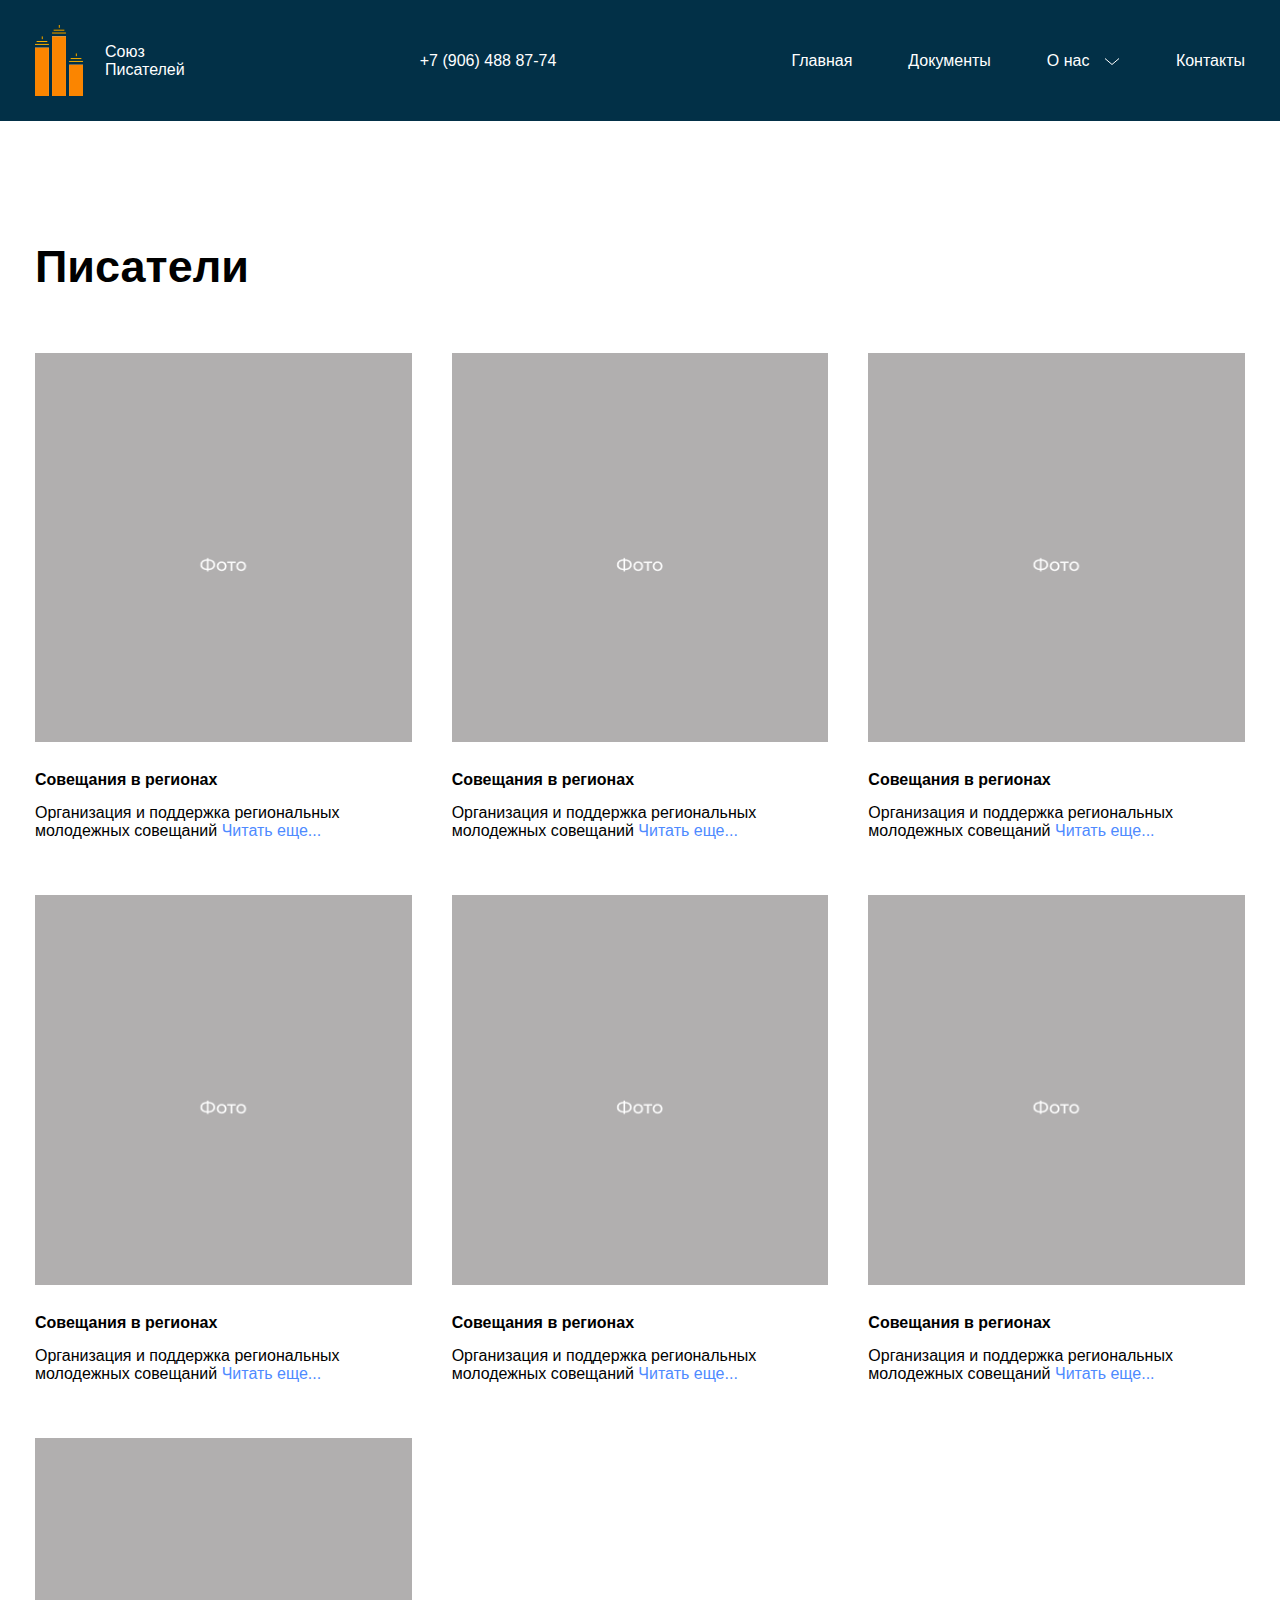
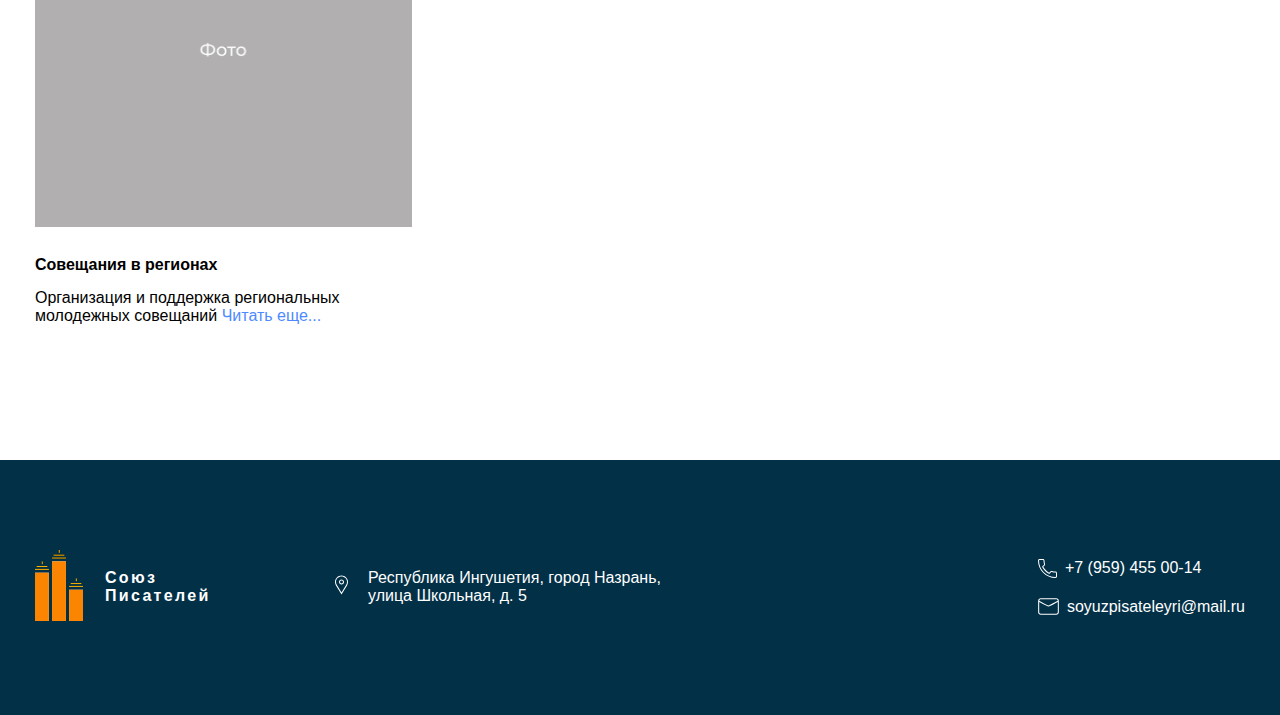
<file: writers.html>
<!DOCTYPE html>
<html lang="en">

<head>
  <meta charset="UTF-8">
  <meta name="viewport" content="width=device-width, initial-scale=1.0">
  <title>SouzPisateley</title>
  <link rel="stylesheet" href="css/main.min.css">
</head>

<body>
  <header class='header'>
    <div class="header__shell container">
        <a href='/' class="header__logo">
            <img src="img/header/logo.svg" alt="logo" />
            <span>Союз <br /> Писателей </span>
        </a>
        <div class="header__phone">
            <a href="tel:+7 (906) 488 87-74">+7 (906) 488 87-74</a>
        </div>

        <div class="header__icon">
            <span></span>
        </div>

        <nav class="header__nav">
            <ul class="header__nav-link">
                <li class="header__nav-item">
                    <a href="/" class="header__nav-link">Главная</a>
                </li>
                <li class="header__nav-item">
                    <a href="documents.html" class="header__nav-link">Документы</a>
                </li>
                <li class="header__nav-item">
                    <a href="about-us.html" class="header__nav-link">
                        О нас
                        <svg width="16" height="8" viewBox="0 0 16 8" fill="none"
                            xmlns="http://www.w3.org/2000/svg">
                            <path d="M1 0.5L8 6.5L15 0.5" stroke="white" strokeWidth="1.3" />
                        </svg>
                    </a>
                    <ul class='submenu'>
                        <li><a href="projects.html">Проекты</a></li>
                        <li><a href="#">Писатели</a></li>
                        <li><a href="works.html">Творчество</a></li>
                    </ul>
                </li>
                <li class="header__nav-item">
                    <a href="contacts.html" class="header__nav-link">Контакты</a>
                </li>
            </ul>
        </nav>
    </div>
</header>

  <main class="main">
    <section class='about-writers container'>
      <h2 class='section-title'>Писатели</h2>
      <div class="about-writers__items">
        <div class='writers-card'>
          <div class="writers-card__img">
            <img src="img/Main/project-img.png" alt="img" />
          </div>
          <div class="writers-card__content">
            <h4 class="writers-card__title">Совещания в регионах</h4>
            <p class="writers-card__text">Организация и поддержка региональных молодежных совещаний <span><a
                  href='/'>Читать еще...</a></span></p>
          </div>
        </div>
        <div class='writers-card'>
          <div class="writers-card__img">
            <img src="img/Main/project-img.png" alt="img" />
          </div>
          <div class="writers-card__content">
            <h4 class="writers-card__title">Совещания в регионах</h4>
            <p class="writers-card__text">Организация и поддержка региональных молодежных совещаний <span><a
                  href='/'>Читать еще...</a></span></p>
          </div>
        </div>
        <div class='writers-card'>
          <div class="writers-card__img">
            <img src="img/Main/project-img.png" alt="img" />
          </div>
          <div class="writers-card__content">
            <h4 class="writers-card__title">Совещания в регионах</h4>
            <p class="writers-card__text">Организация и поддержка региональных молодежных совещаний <span><a
                  href='/'>Читать еще...</a></span></p>
          </div>
        </div>
        <div class='writers-card'>
          <div class="writers-card__img">
            <img src="img/Main/project-img.png" alt="img" />
          </div>
          <div class="writers-card__content">
            <h4 class="writers-card__title">Совещания в регионах</h4>
            <p class="writers-card__text">Организация и поддержка региональных молодежных совещаний <span><a
                  href='/'>Читать еще...</a></span></p>
          </div>
        </div>
        <div class='writers-card'>
          <div class="writers-card__img">
            <img src="img/Main/project-img.png" alt="img" />
          </div>
          <div class="writers-card__content">
            <h4 class="writers-card__title">Совещания в регионах</h4>
            <p class="writers-card__text">Организация и поддержка региональных молодежных совещаний <span><a
                  href='/'>Читать еще...</a></span></p>
          </div>
        </div>
        <div class='writers-card'>
          <div class="writers-card__img">
            <img src="img/Main/project-img.png" alt="img" />
          </div>
          <div class="writers-card__content">
            <h4 class="writers-card__title">Совещания в регионах</h4>
            <p class="writers-card__text">Организация и поддержка региональных молодежных совещаний <span><a
                  href='/'>Читать еще...</a></span></p>
          </div>
        </div>
        <div class='writers-card'>
          <div class="writers-card__img">
            <img src="img/Main/project-img.png" alt="img" />
          </div>
          <div class="writers-card__content">
            <h4 class="writers-card__title">Совещания в регионах</h4>
            <p class="writers-card__text">Организация и поддержка региональных молодежных совещаний <span><a
                  href='/'>Читать еще...</a></span></p>
          </div>
        </div>
      </div>
    </section>
  </main>

  <footer class='footer'>
    <div class="footer__shell container">
      <div class="footer__logo">
        <div>
          <svg width="48" height="71" viewBox="0 0 48 71" fill="none" xmlns="http://www.w3.org/2000/svg">
            <rect y="22.72" width="13.9355" height="48.28" fill="white" />
            <rect x="17.0322" y="11.36" width="13.9355" height="59.64" fill="white" />
            <rect x="34.0645" y="39.76" width="13.9355" height="31.24" fill="white" />
            <line x1="5.575e-08" y1="19.38" x2="13.9355" y2="19.38" stroke="black" />
            <line x1="1.54883" y1="16.54" x2="12.3875" y2="16.54" stroke="black" />
            <line x1="7.24219" y1="14.2" x2="7.24219" y2="11.36" stroke="black" />
            <line x1="17.0322" y1="8.01999" x2="30.9677" y2="8.01999" stroke="black" />
            <line x1="18.5811" y1="5.17999" x2="29.4198" y2="5.17999" stroke="black" />
            <line x1="24.2744" y1="2.84" x2="24.2744" y2="-3.59632e-06" stroke="black" />
            <line x1="34.0645" y1="36.42" x2="47.9999" y2="36.42" stroke="black" />
            <line x1="35.6133" y1="33.58" x2="46.452" y2="33.58" stroke="black" />
            <line x1="41.3066" y1="31.24" x2="41.3066" y2="28.4" stroke="black" />
            <rect y="22.72" width="13.9355" height="48.28" fill="#FB8500" />
            <rect x="17.0322" y="11.36" width="13.9355" height="59.64" fill="#FB8500" />
            <rect x="34.0645" y="39.76" width="13.9355" height="31.24" fill="#FB8500" />
            <line x1="5.575e-08" y1="19.38" x2="13.9355" y2="19.38" stroke="#FFB703" />
            <line x1="1.54883" y1="16.54" x2="12.3875" y2="16.54" stroke="#FFB703" />
            <line x1="7.24219" y1="14.2" x2="7.24219" y2="11.36" stroke="#FFB703" />
            <line x1="17.0322" y1="8.01999" x2="30.9677" y2="8.01999" stroke="#FFB703" />
            <line x1="18.5811" y1="5.17999" x2="29.4198" y2="5.17999" stroke="#FFB703" />
            <line x1="24.2744" y1="2.84" x2="24.2744" y2="-3.59632e-06" stroke="#FFB703" />
            <line x1="34.0645" y1="36.42" x2="47.9999" y2="36.42" stroke="#FFB703" />
            <line x1="35.6133" y1="33.58" x2="46.452" y2="33.58" stroke="#FFB703" />
            <line x1="41.3066" y1="31.24" x2="41.3066" y2="28.4" stroke="#FFB703" />
          </svg>
        </div>
        <p class='span'>Союз Писателей </p>
      </div>
      <div class="footer__content">
        <div class="footer__location">
          <div>
            <svg width="13" height="20" viewBox="0 0 13 20" fill="none" xmlns="http://www.w3.org/2000/svg">
              <path
                d="M6.5 4.5C7.16304 4.5 7.79893 4.76339 8.26777 5.23223C8.73661 5.70107 9 6.33696 9 7C9 7.3283 8.93534 7.65339 8.8097 7.95671C8.68406 8.26002 8.49991 8.53562 8.26777 8.76777C8.03562 8.99991 7.76002 9.18406 7.45671 9.3097C7.15339 9.43534 6.8283 9.5 6.5 9.5C5.83696 9.5 5.20107 9.23661 4.73223 8.76777C4.26339 8.29893 4 7.66304 4 7C4 6.33696 4.26339 5.70107 4.73223 5.23223C5.20107 4.76339 5.83696 4.5 6.5 4.5ZM6.5 5.5C6.10218 5.5 5.72064 5.65804 5.43934 5.93934C5.15804 6.22064 5 6.60218 5 7C5 7.39782 5.15804 7.77936 5.43934 8.06066C5.72064 8.34196 6.10218 8.5 6.5 8.5C6.89782 8.5 7.27936 8.34196 7.56066 8.06066C7.84196 7.77936 8 7.39782 8 7C8 6.60218 7.84196 6.22064 7.56066 5.93934C7.27936 5.65804 6.89782 5.5 6.5 5.5ZM1.8 9.86L6.5 17.59L11.2 9.86C11.71 9 12 8.05 12 7C12 5.54131 11.4205 4.14236 10.3891 3.11091C9.35764 2.07946 7.95869 1.5 6.5 1.5C5.04131 1.5 3.64236 2.07946 2.61091 3.11091C1.57946 4.14236 1 5.54131 1 7C1 8.05 1.29 9 1.8 9.86ZM12.05 10.38L6.5 19.5L0.95 10.38C0.35 9.39 0 8.24 0 7C0 5.27609 0.684819 3.62279 1.90381 2.40381C3.12279 1.18482 4.77609 0.5 6.5 0.5C8.22391 0.5 9.87721 1.18482 11.0962 2.40381C12.3152 3.62279 13 5.27609 13 7C13 8.24 12.65 9.39 12.05 10.38Z"
                fill="white" />
            </svg>
          </div>
          <span>Республика Ингушетия, город Назрань, улица Школьная, д. 5</span>
        </div>
        <div class="footer__contacts">
          <div class="footer__contacts-phone">
            <svg width="19" height="19" viewBox="0 0 19 19" fill="none" xmlns="http://www.w3.org/2000/svg">
              <path
                d="M17.5 19C17.8978 19 18.2794 18.842 18.5607 18.5607C18.842 18.2794 19 17.8978 19 17.5V14C19 13.6022 18.842 13.2206 18.5607 12.9393C18.2794 12.658 17.8978 12.5 17.5 12.5C16.33 12.5 15.18 12.32 14.08 11.95C13.817 11.867 13.5363 11.8576 13.2683 11.9228C13.0004 11.988 12.7554 12.1254 12.56 12.32L11.12 13.76C8.63231 12.4023 6.58768 10.3577 5.23 7.87L6.66 6.44C7.07 6.05 7.22 5.47 7.04 4.91C6.68 3.82 6.5 2.67 6.5 1.5C6.5 1.10218 6.34196 0.720644 6.06066 0.43934C5.77936 0.158035 5.39782 0 5 0H1.5C1.10218 0 0.720644 0.158035 0.43934 0.43934C0.158035 0.720644 0 1.10218 0 1.5C0 11.15 7.85 19 17.5 19ZM1.5 1H5C5.13261 1 5.25979 1.05268 5.35355 1.14645C5.44732 1.24021 5.5 1.36739 5.5 1.5C5.5 2.78 5.7 4.03 6.09 5.22C6.14 5.36 6.13 5.56 5.97 5.72L4 7.68C5.65 10.91 8.07 13.33 11.31 15L13.26 13.03C13.4 12.89 13.59 12.85 13.77 12.9C14.97 13.3 16.22 13.5 17.5 13.5C17.6326 13.5 17.7598 13.5527 17.8536 13.6464C17.9473 13.7402 18 13.8674 18 14V17.5C18 17.6326 17.9473 17.7598 17.8536 17.8536C17.7598 17.9473 17.6326 18 17.5 18C8.4 18 1 10.6 1 1.5C1 1.36739 1.05268 1.24021 1.14645 1.14645C1.24021 1.05268 1.36739 1 1.5 1Z"
                fill="white" />
            </svg>
            <a href="tel:+7 (959) 455 00-14">+7 (959) 455 00-14</a>
          </div>
          <div class="footer__contacts-mail">
            <svg width="21" height="17" viewBox="0 0 21 17" fill="none" xmlns="http://www.w3.org/2000/svg">
              <path
                d="M18.2451 0.234375H2.75553C2.06487 0.234375 1.40249 0.508742 0.91411 0.997118C0.425734 1.48549 0.151367 2.14787 0.151367 2.83854V14.1615C0.151367 14.8521 0.425734 15.5145 0.91411 16.0029C1.40249 16.4913 2.06487 16.7656 2.75553 16.7656H18.2451C18.9358 16.7656 19.5982 16.4913 20.0865 16.0029C20.5749 15.5145 20.8493 14.8521 20.8493 14.1615V2.83854C20.8493 2.14787 20.5749 1.48549 20.0865 0.997118C19.5982 0.508742 18.9358 0.234375 18.2451 0.234375ZM2.75553 1.27604H18.2451C18.6394 1.2749 19.0193 1.42397 19.3076 1.69293C19.5959 1.96188 19.771 2.33055 19.7972 2.72396C17.2243 4.09896 14.641 5.46354 12.0576 6.83854C11.7081 7.05756 11.3384 7.24244 10.9535 7.39062C10.6513 7.45026 10.3399 7.44487 10.0399 7.37483C9.73997 7.30478 9.45838 7.17168 9.21387 6.98438C7.7347 6.20312 6.25553 5.41146 4.78678 4.63021C3.59928 4.00521 2.39095 3.36979 1.20345 2.73438C1.22761 2.33929 1.4017 1.96833 1.69017 1.69729C1.97864 1.42624 2.35971 1.27557 2.75553 1.27604ZM19.8076 14.1615C19.8076 14.5759 19.643 14.9733 19.35 15.2663C19.0569 15.5593 18.6595 15.724 18.2451 15.724H2.75553C2.34113 15.724 1.94371 15.5593 1.65068 15.2663C1.35765 14.9733 1.19303 14.5759 1.19303 14.1615V3.91667C3.65137 5.20833 6.09928 6.52083 8.55762 7.82292C8.99683 8.0922 9.46967 8.30235 9.96387 8.44792C10.6872 8.56552 11.4285 8.41355 12.0472 8.02083C13.5576 7.22917 15.0576 6.42708 16.568 5.63542C17.6514 5.05208 18.7243 4.48958 19.8076 3.91667V14.1615Z"
                fill="white" />
            </svg>
            <a href="mailto:soyuzpisateleyri@mail.ru">soyuzpisateleyri@mail.ru</a>
          </div>
        </div>
      </div>
    </div>
  </footer>

  <script src="js/index.js"></script>
</body>

</html>
</file>
<file: css/main.min.css>
*{padding:0;margin:0;box-sizing:border-box}h2.section-title{font-size:45px}.read-more{cursor:pointer;color:#4e8aff}body{margin:0;font-family:"Montserrat",sans-serif}.container{max-width:1240px;margin:0 auto;padding:0 15px}.btn{color:#ffb703;border:3px solid #ffb703;font-weight:600;font-size:18px;line-height:22.5px;padding:19px 40px;letter-spacing:.01em;text-decoration:none;background-color:rgba(0,0,0,0);transition:.3s ease-in-out}.btn:hover{background:#ffb703;color:#fff}.gallery__wrapper{margin-top:120px;margin-bottom:200px}.gallery{display:flex;justify-content:space-between;flex-wrap:wrap}.gallery .slick-dots{bottom:-60px}.slick-dots ul{list-style:none}.slick-dots .slick-active button{background-color:#2e6eff}.slick-dots li button{background-color:#ededed;font-size:0;border-radius:50%}.slick-dots li button :hover{background-color:gray}.gallery__img{position:relative}.header{background:#023047;padding:25px 0}.header__shell{display:flex;align-items:center;justify-content:space-between}.header__phone{transition:transform .3s ease-in-out}.header__phone:hover{transform:scale(1.1)}.header__phone a{color:#fff;text-decoration:none}@media(max-width: 991.98px){.header__phone{display:none}}.header__icon{display:none}@media(max-width: 767.98px){.header__icon{margin-right:10px;z-index:30;display:block;position:relative;width:30px;height:18px;cursor:pointer}.header__icon::before,.header__icon::after,.header__icon span{left:0;position:absolute;height:10%;width:100%;transition:all .3s ease 0s;background-color:#fff}.header__icon::before,.header__icon::after{content:""}.header__icon::before{top:0}.header__icon::after{bottom:0}.header__icon span{top:50%;transform:scale(1) translate(0px, -50%)}.header__icon._active span{transform:scale(0) translate(0px, -50%)}.header__icon._active::before{top:50%;transform:rotate(-45deg) translate(0, -50%)}.header__icon._active::after{bottom:50%;transform:rotate(45deg) translate(0, 50%)}}.header__logo{display:flex;align-items:center;color:#fff;text-decoration:none}.header__logo img{margin-right:22px}@media(max-width: 767.98px){.header__nav{flex-direction:column;position:fixed;z-index:22;top:0;left:0;width:100%;height:100%;transform:translate(-100%, 0);background-color:#000;padding:100px 30px 30px 60px;transition:all .3s ease-in-out;overflow:auto}.header__nav._active{transform:translate(0, 0)}}.header__nav ul{margin:0;padding:0;display:flex;align-items:center;gap:56px;list-style:none}@media(max-width: 767.98px){.header__nav ul{flex-direction:column}.header__nav ul li{text-align:center}}.header__nav ul li{position:relative}.header__nav ul li:hover .submenu{display:flex}.header__nav ul li a{color:#fff;text-decoration:none}.header__nav ul li a::after{display:inline-block;position:absolute;content:"";width:0%;height:1px;top:22px;left:0;background:#fff;transition:.2s linear}.header__nav ul li a:hover::after{width:100%}.header__nav ul li a svg{margin-left:10px}.header__nav ul li a.active::after{display:inline-block;position:absolute;content:"";width:100%;height:1px;top:22px;left:0;background:#fff;transition:.2s linear}.header__nav ul li .submenu{position:absolute;display:flex;flex-direction:column;background:#023047;border:1px solid #fff;border-top:2px solid #fff;gap:30px;left:-10px;padding:15px 10px;display:none}@media(max-width: 767px){.header__nav ul li .submenu{position:static;display:flex;background:rgba(0,0,0,0);border:none;gap:56px;padding:0}.header__nav ul li .submenu li:first-child{margin-top:56px}}._lock{overflow:hidden}.footer{background:#023047;color:#fff;padding:90px 15px}@media(max-width: 767.91px){.footer{padding:50px 15px}}@media(max-width: 425px){.footer{padding:30px 15px}}.footer__shell{display:flex;align-items:center}@media(max-width: 767.91px){.footer__shell{align-items:flex-start;flex-direction:column}}.footer__logo{display:flex;align-items:center;margin-right:80px}@media(max-width: 991.91px){.footer__logo{margin-right:10px}}@media(max-width: 767.91px){.footer__logo{margin-bottom:30px}}.footer__logo svg{margin-right:22px}.footer__logo p{width:150px;font-weight:600;letter-spacing:.145em}.footer__content{display:flex;align-items:center;justify-content:space-between;flex-basis:100%}@media(max-width: 767.91px){.footer__content{align-items:flex-start;flex-direction:column}}.footer__location{display:flex;align-items:center;max-width:333px;margin-right:10px}@media(max-width: 767.91px){.footer__location{margin-bottom:30px;max-width:none}}.footer__location div{margin-right:20px}.footer__contacts-phone{margin-bottom:20px}.footer__contacts-phone,.footer__contacts-mail{display:flex;align-items:center}.footer__contacts-phone svg,.footer__contacts-mail svg{margin-right:8px}.footer__contacts-phone a,.footer__contacts-mail a{color:#fff;text-decoration:none}.documents{margin:120px 0}@media(max-width: 768px){.documents{margin:50px 0}}.documents-description{margin-top:60px;font-family:"Montserrat";font-weight:500;font-size:30px;line-height:40px;color:#000}@media(max-width: 768px){.documents-description{margin-top:40px;font-size:28px}}@media(max-width: 425px){.documents-description{margin-top:20px;font-size:25px}}.documents-block{max-width:387px}.documents-blocks{margin-top:60px;display:flex;gap:40px}@media(max-width: 1024px){.documents-blocks{flex-wrap:wrap;justify-content:center}}@media(max-width: 768px){.documents-blocks{margin-top:40px}}.documents-block .img-block{max-width:387px;max-height:500px}.documents-block .img-block img{width:100%;height:100%}.documents-block .text-block{font-family:"Montserrat";font-style:normal;margin-top:25px;font-weight:500;font-size:18px;line-height:125%;letter-spacing:.01em;color:#000}@media(max-width: 768px){.documents-block .text-block{margin-top:15px}}.documents .regulatory-documents_list{max-width:387px;display:flex;align-items:center;padding:40px;border:1px solid #000}.documents .regulatory-documents_lists{display:flex;gap:40px;margin-top:60px}@media(max-width: 1024px){.documents .regulatory-documents_lists{flex-wrap:wrap;justify-content:center}}@media(max-width: 768px){.documents .regulatory-documents_lists{margin-top:40px}}@media(max-width: 475px){.documents .regulatory-documents_list{padding:25px 40px}}.documents .regulatory-documents_list .img{width:30px;height:50px}.documents .regulatory-documents_list span{margin-left:40px;font-family:"Montserrat";font-weight:500;font-size:18px;line-height:125%;letter-spacing:.01em;color:#000}@media(max-width: 475px){.documents .regulatory-documents_list span{margin-left:20px;font-size:16px}}.about-projects{margin-top:120px;margin-bottom:120px}@media(max-width: 768px){.about-projects{margin-top:50px;margin-bottom:50px}}.about-projects__items{display:grid;grid-template-columns:repeat(3, 1fr);grid-template-rows:1fr;grid-gap:40px;margin-top:60px}@media(max-width: 991.98px){.about-projects__items{grid-template-columns:repeat(2, 1fr);margin-top:40px}}@media(max-width: 630.98px){.about-projects__items{grid-template-columns:repeat(1, 1fr);justify-items:center}}.project-card{max-width:387px;display:grid;grid-template-rows:auto 1fr}.project-card__img{max-width:100%;margin-bottom:25px}.project-card__img img{max-width:100%;margin:0 auto}.project-card__title{margin-bottom:15px}.project-card__text{margin-bottom:15px}.project-card__text span a{color:#4e8aff;text-decoration:none}.project-card__date{color:rgba(0,0,0,.4);font-size:16px}.writers-card{max-width:387px;display:grid;grid-template-rows:auto 1fr}.writers-card__img{max-width:100%;margin-bottom:25px}.writers-card__img img{max-width:100%;margin:0 auto}.writers-card__title{margin-bottom:15px}.writers-card__text{margin-bottom:15px}.writers-card__text span a{color:#4e8aff;text-decoration:none}.about-writers{margin-top:120px;margin-bottom:120px}@media(max-width: 768px){.about-writers{margin-top:50px;margin-bottom:50px}}.about-writers__items{display:grid;grid-template-columns:repeat(3, 1fr);grid-template-rows:1fr;grid-gap:40px;margin-top:60px}@media(max-width: 991.98px){.about-writers__items{grid-template-columns:repeat(2, 1fr);margin-top:40px}}@media(max-width: 630.98px){.about-writers__items{grid-template-columns:repeat(1, 1fr);justify-items:center}}.creation{margin-top:120px;margin-bottom:120px}@media(max-width: 768px){.creation{margin-top:50px;margin-bottom:50px}}.creation__items{display:grid;grid-template-columns:repeat(2, 1fr);grid-template-rows:1fr;grid-gap:40px;margin-top:60px}@media(max-width: 991.98px){.creation__items{grid-template-columns:repeat(1, 1fr);justify-items:center;margin-top:40px}}.work-card{display:grid;grid-template-columns:auto 1fr;align-items:center}.work-card__img{max-width:100%;margin-right:40px}.work-card__img img{max-width:100%;margin:0 auto}.work-card__content{max-width:387px}.work-card__title{margin-bottom:15px}.work-card__reading a{color:#4e8aff;text-decoration:none}@media(max-width: 565.99px){.work-card{grid-template-columns:none;grid-template-rows:auto 1fr}}.aboutUs .section-title_aboutUs{margin-bottom:20px}.aboutUs__subtitle{font-family:"Montserrat";font-style:normal;font-weight:500;font-size:30px;line-height:40px}.aboutUs-button{display:flex;align-items:center;justify-content:center}.aboutUs .projects{margin-top:120px;margin-bottom:120px}@media(max-width: 768px){.aboutUs .projects{margin-top:50px;margin-bottom:50px}}.aboutUs .projects__items{display:grid;grid-template-columns:repeat(3, 1fr);grid-template-rows:1fr;grid-gap:40px;margin-top:60px;margin-bottom:50px}@media(max-width: 991.98px){.aboutUs .projects__items{grid-template-columns:repeat(2, 1fr);margin-top:40px}}@media(max-width: 630.98px){.aboutUs .projects__items{grid-template-columns:repeat(1, 1fr);justify-items:center}}.aboutUs .writers{margin-top:120px;margin-bottom:120px}@media(max-width: 768px){.aboutUs .writers{margin-top:50px;margin-bottom:50px}}.aboutUs .writers__items{display:grid;grid-template-columns:repeat(3, 1fr);grid-template-rows:1fr;grid-gap:40px;margin-bottom:50px;margin-top:60px}@media(max-width: 991.98px){.aboutUs .writers__items{grid-template-columns:repeat(2, 1fr);margin-top:40px}}@media(max-width: 630.98px){.aboutUs .writers__items{grid-template-columns:repeat(1, 1fr);justify-items:center}}.aboutUs .works{margin-bottom:120px}@media(max-width: 768px){.aboutUs .works{margin-bottom:50px}}.aboutUs .works__items{display:grid;grid-template-columns:repeat(2, 1fr);grid-template-rows:1fr;grid-gap:40px;margin-bottom:50px;margin-top:60px}@media(max-width: 991.98px){.aboutUs .works__items{grid-template-columns:repeat(1, 1fr);justify-items:center;margin-top:40px}}.homePage .home{width:100%;height:100vh;background:linear-gradient(0deg, rgba(0, 0, 0, 0.2), rgba(0, 0, 0, 0.2)),linear-gradient(0deg, rgba(0, 0, 0, 0.2), rgba(0, 0, 0, 0.2)),url("../../../img/Main/bg.png") no-repeat;background-size:cover}@media(max-width: 768px){.homePage .home{background-position:center}}.homePage .home_title{padding-top:225px;text-align:center;font-family:"Montserrat";font-weight:700;font-size:55px;line-height:75px;color:#fff}@media(max-width: 768px){.homePage .home_title{font-size:50px}}@media(max-width: 425px){.homePage .home_title{font-size:30px;line-height:45px}}@media(max-width: 320px){.homePage .home_title{font-size:25px}}.homePage .home_description{max-width:585px;margin:0 auto;text-align:center;font-family:"Montserrat";font-weight:500;font-size:18px;line-height:125%;letter-spacing:.01em;color:#fff}@media(max-width: 425px){.homePage .home_description{font-size:16px;margin-top:15px}}.homePage .aboutUnionWriters{margin:120px 0;display:flex;justify-content:space-between;align-items:center}@media(max-width: 768px){.homePage .aboutUnionWriters{margin:50px 0}}.homePage .aboutUnionWriters .text-block{max-width:485px}.homePage .aboutUnionWriters .text-block .text{margin-top:60px;font-family:"Montserrat";font-style:normal;font-weight:500;font-size:18px;line-height:125%;letter-spacing:.01em;color:#000}@media(max-width: 1024px){.homePage .aboutUnionWriters .text-block .text{margin-top:20px}}@media(max-width: 768px){.homePage .aboutUnionWriters .text-block{max-width:400px}.homePage .aboutUnionWriters .text-block .text{font-size:16px}}.homePage .aboutUnionWriters .img-block{max-width:600px;margin-left:10px}.homePage .aboutUnionWriters .img-block img{width:100%}@media(max-width: 750px){.homePage .aboutUnionWriters{flex-wrap:wrap;justify-content:center}.homePage .aboutUnionWriters .text-block{max-width:600px}.homePage .aboutUnionWriters .text-block .text{font-size:18px}}@media(max-width: 750px)and (max-width: 425px){.homePage .aboutUnionWriters .text-block .text{font-size:16px}}@media(max-width: 750px){.homePage .aboutUnionWriters .img-block{margin:0;margin-top:20px}}.homePage .prizes-blocks{display:flex;gap:20px;flex-wrap:wrap;justify-content:center;margin-top:60px}@media(max-width: 425px){.homePage .prizes-blocks{margin-top:20px}}.homePage .prizes-block_img-block{max-width:387px}.homePage .prizes-block_img-block img{width:100%}.homePage .prizes-block_title p{margin-top:25px;font-family:"Montserrat";font-weight:600;font-size:25px;line-height:125%;letter-spacing:.01em;color:#25202f;margin-bottom:5px}@media(max-width: 375px){.homePage .prizes-block_title p{font-size:20px;margin-top:10px}}.homePage .prizes-block_title .date{margin-top:15px;font-family:"Montserrat";font-weight:500;font-size:18px;line-height:125%;letter-spacing:.01em;color:#b1afaf}.homePage .gallery{position:relative;margin:120px 0}@media(max-width: 768px){.homePage .gallery{margin:50px 0}}
</file>
